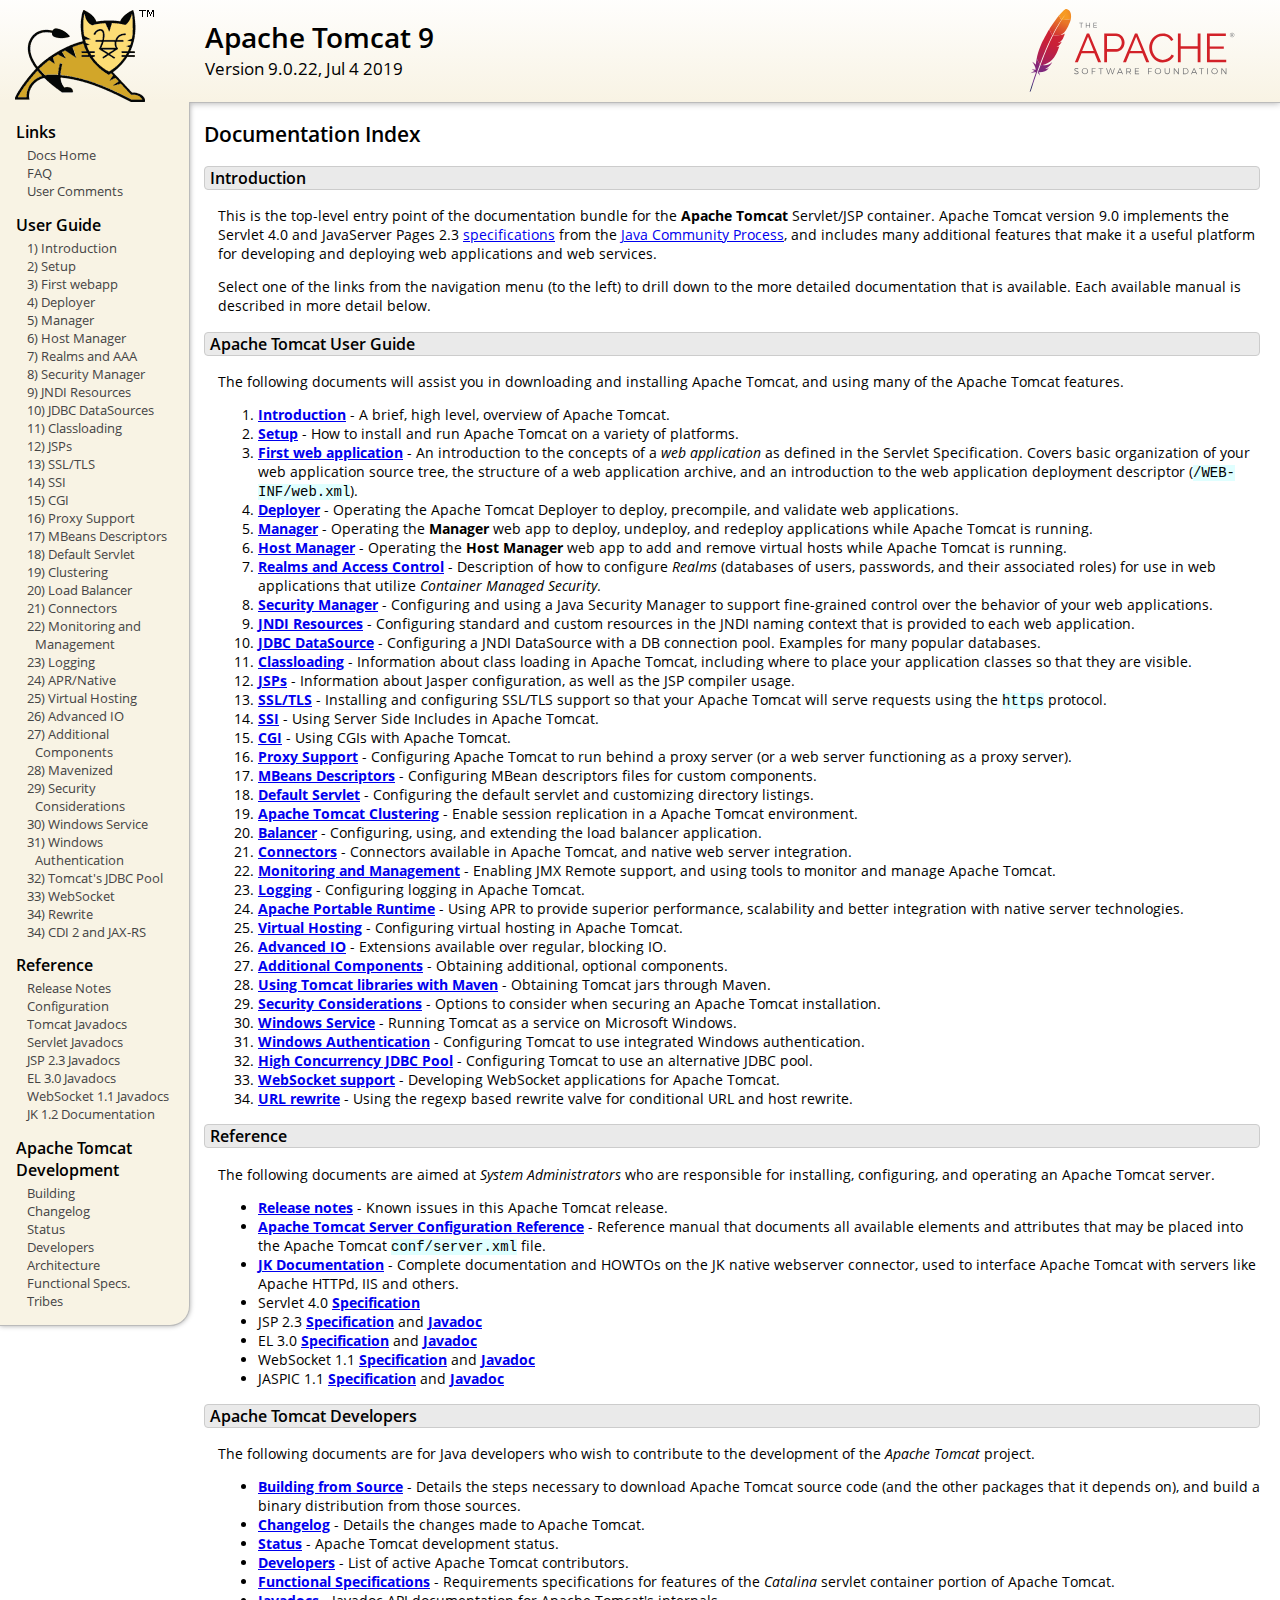
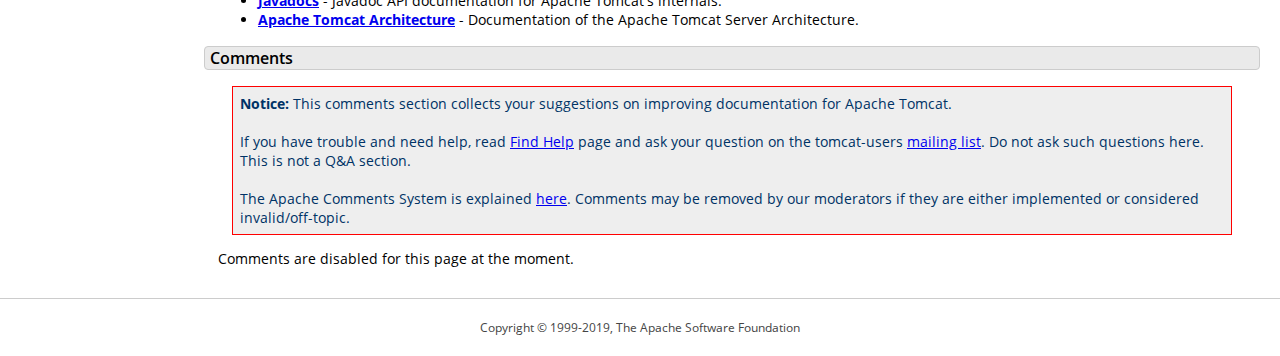
<file: apache-tomcat-9.0.22/webapps/docs/index.html>
<!DOCTYPE html SYSTEM "about:legacy-compat">
<html lang="en"><head><META http-equiv="Content-Type" content="text/html; charset=UTF-8"><link href="./images/docs-stylesheet.css" rel="stylesheet" type="text/css"><title>Apache Tomcat 9 (9.0.22) - Documentation Index</title><meta name="author" content="Craig R. McClanahan"><meta name="author" content="Remy Maucherat"><meta name="author" content="Yoav Shapira"><script type="application/javascript" data-comments-identifier="tomcat-9.0-doc/index">
    "use strict"; // Enable strict mode

    (function() {
      var thisScript = document.currentScript;
      if (!thisScript) { // Workaround for IE <= 11
        var scripts = document.getElementsByTagName("script");
        thisScript = scripts[scripts.length - 1];
      }
      document.addEventListener("DOMContentLoaded", (function() {
        var commentsDiv = document.getElementById("comments_thread");
        var commentsShortname = "tomcat";
        var commentsIdentifier = "https://tomcat.apache.org/" +
          thisScript.getAttribute("data-comments-identifier") + ".html";

        (function(w, d) {
          if (w.location.hostname.toLowerCase() == "tomcat.apache.org") {
            var s = d.createElement("script");
            s.type = "application/javascript";
            s.async = true;
            s.src = "https://comments.apache.org/show_comments.lua?site=" +
              encodeURIComponent(commentsShortname) +
              "&page=" + encodeURIComponent(commentsIdentifier);
            d.head.appendChild(s);
          } else {
            commentsDiv.appendChild(d.createTextNode("Comments are disabled for this page at the moment."));
          }
        })(window, document);
      }), false);
    })();
  </script></head><body><div id="wrapper"><header><div id="header"><div><div><div class="logo noPrint"><a href="https://tomcat.apache.org/"><img alt="Tomcat Home" src="./images/tomcat.png"></a></div><div style="height: 1px;"></div><div class="asfLogo noPrint"><a href="https://www.apache.org/" target="_blank"><img src="./images/asf-logo.svg" alt="The Apache Software Foundation" style="width: 266px; height: 83px;"></a></div><h1>Apache Tomcat 9</h1><div class="versionInfo">
          Version 9.0.22,
          <time datetime="2019-07-04">Jul 4 2019</time></div><div style="height: 1px;"></div><div style="clear: left;"></div></div></div></div></header><div id="middle"><div><div id="mainLeft" class="noprint"><div><nav><div><h2>Links</h2><ul><li><a href="index.html">Docs Home</a></li><li><a href="https://wiki.apache.org/tomcat/FAQ">FAQ</a></li><li><a href="#comments_section">User Comments</a></li></ul></div><div><h2>User Guide</h2><ul><li><a href="introduction.html">1) Introduction</a></li><li><a href="setup.html">2) Setup</a></li><li><a href="appdev/index.html">3) First webapp</a></li><li><a href="deployer-howto.html">4) Deployer</a></li><li><a href="manager-howto.html">5) Manager</a></li><li><a href="host-manager-howto.html">6) Host Manager</a></li><li><a href="realm-howto.html">7) Realms and AAA</a></li><li><a href="security-manager-howto.html">8) Security Manager</a></li><li><a href="jndi-resources-howto.html">9) JNDI Resources</a></li><li><a href="jndi-datasource-examples-howto.html">10) JDBC DataSources</a></li><li><a href="class-loader-howto.html">11) Classloading</a></li><li><a href="jasper-howto.html">12) JSPs</a></li><li><a href="ssl-howto.html">13) SSL/TLS</a></li><li><a href="ssi-howto.html">14) SSI</a></li><li><a href="cgi-howto.html">15) CGI</a></li><li><a href="proxy-howto.html">16) Proxy Support</a></li><li><a href="mbeans-descriptors-howto.html">17) MBeans Descriptors</a></li><li><a href="default-servlet.html">18) Default Servlet</a></li><li><a href="cluster-howto.html">19) Clustering</a></li><li><a href="balancer-howto.html">20) Load Balancer</a></li><li><a href="connectors.html">21) Connectors</a></li><li><a href="monitoring.html">22) Monitoring and Management</a></li><li><a href="logging.html">23) Logging</a></li><li><a href="apr.html">24) APR/Native</a></li><li><a href="virtual-hosting-howto.html">25) Virtual Hosting</a></li><li><a href="aio.html">26) Advanced IO</a></li><li><a href="extras.html">27) Additional Components</a></li><li><a href="maven-jars.html">28) Mavenized</a></li><li><a href="security-howto.html">29) Security Considerations</a></li><li><a href="windows-service-howto.html">30) Windows Service</a></li><li><a href="windows-auth-howto.html">31) Windows Authentication</a></li><li><a href="jdbc-pool.html">32) Tomcat's JDBC Pool</a></li><li><a href="web-socket-howto.html">33) WebSocket</a></li><li><a href="rewrite.html">34) Rewrite</a></li><li><a href="cdi.html">34) CDI 2 and JAX-RS</a></li></ul></div><div><h2>Reference</h2><ul><li><a href="RELEASE-NOTES.txt">Release Notes</a></li><li><a href="config/index.html">Configuration</a></li><li><a href="api/index.html">Tomcat Javadocs</a></li><li><a href="servletapi/index.html">Servlet Javadocs</a></li><li><a href="jspapi/index.html">JSP 2.3 Javadocs</a></li><li><a href="elapi/index.html">EL 3.0 Javadocs</a></li><li><a href="websocketapi/index.html">WebSocket 1.1 Javadocs</a></li><li><a href="https://tomcat.apache.org/connectors-doc/">JK 1.2 Documentation</a></li></ul></div><div><h2>Apache Tomcat Development</h2><ul><li><a href="building.html">Building</a></li><li><a href="changelog.html">Changelog</a></li><li><a href="https://wiki.apache.org/tomcat/TomcatVersions">Status</a></li><li><a href="developers.html">Developers</a></li><li><a href="architecture/index.html">Architecture</a></li><li><a href="funcspecs/index.html">Functional Specs.</a></li><li><a href="tribes/introduction.html">Tribes</a></li></ul></div></nav></div></div><div id="mainRight"><div id="content"><h2>Documentation Index</h2><h3 id="Introduction">Introduction</h3><div class="text">

<p>This is the top-level entry point of the documentation bundle for the
<strong>Apache Tomcat</strong> Servlet/JSP container.  Apache Tomcat version
9.0 implements the Servlet 4.0 and JavaServer Pages 2.3
<a href="https://wiki.apache.org/tomcat/Specifications">specifications</a> from the
<a href="https://www.jcp.org">Java Community Process</a>, and includes many
additional features that make it a useful platform for developing and deploying
web applications and web services.</p>

<p>Select one of the links from the navigation menu (to the left) to drill
down to the more detailed documentation that is available.  Each available
manual is described in more detail below.</p>

</div><h3 id="Apache_Tomcat_User_Guide">Apache Tomcat User Guide</h3><div class="text">

<p>The following documents will assist you in downloading and installing
Apache Tomcat, and using many of the Apache Tomcat features.</p>

<ol>
<li><a href="introduction.html"><strong>Introduction</strong></a> - A
    brief, high level, overview of Apache Tomcat.</li>
<li><a href="setup.html"><strong>Setup</strong></a> - How to install and run
    Apache Tomcat on a variety of platforms.</li>
<li><a href="appdev/index.html"><strong>First web application</strong></a>
    - An introduction to the concepts of a <em>web application</em> as defined
    in the Servlet Specification.  Covers basic organization of your web application
    source tree, the structure of a web application archive, and an
    introduction to the web application deployment descriptor
    (<code>/WEB-INF/web.xml</code>).</li>
<li><a href="deployer-howto.html"><strong>Deployer</strong></a> -
    Operating the Apache Tomcat Deployer to deploy, precompile, and validate web
    applications.</li>
<li><a href="manager-howto.html"><strong>Manager</strong></a> -
    Operating the <strong>Manager</strong> web app to deploy, undeploy, and
    redeploy applications while Apache Tomcat is running.</li>
<li><a href="host-manager-howto.html"><strong>Host Manager</strong></a> -
    Operating the <strong>Host Manager</strong> web app to add and remove
    virtual hosts while Apache Tomcat is running.</li>
<li><a href="realm-howto.html"><strong>Realms and Access Control</strong></a>
    - Description of how to configure <em>Realms</em> (databases of users,
    passwords, and their associated roles) for use in web applications that
    utilize <em>Container Managed Security</em>.</li>
<li><a href="security-manager-howto.html"><strong>Security Manager</strong></a>
    - Configuring and using a Java Security Manager to
    support fine-grained control over the behavior of your web applications.
    </li>
<li><a href="jndi-resources-howto.html"><strong>JNDI Resources</strong></a>
    - Configuring standard and custom resources in the JNDI naming context
    that is provided to each web application.</li>
<li><a href="jndi-datasource-examples-howto.html">
    <strong>JDBC DataSource</strong></a>
    - Configuring a JNDI DataSource with a DB connection pool.
    Examples for many popular databases.</li>
<li><a href="class-loader-howto.html"><strong>Classloading</strong></a>
    - Information about class loading in Apache Tomcat, including where to place
    your application classes so that they are visible.</li>
<li><a href="jasper-howto.html"><strong>JSPs</strong></a>
    - Information about Jasper configuration, as well as the JSP compiler
    usage.</li>
<li><a href="ssl-howto.html"><strong>SSL/TLS</strong></a> -
    Installing and configuring SSL/TLS support so that your Apache Tomcat will
    serve requests using the <code>https</code> protocol.</li>
<li><a href="ssi-howto.html"><strong>SSI</strong></a> -
    Using Server Side Includes in Apache Tomcat.</li>
<li><a href="cgi-howto.html"><strong>CGI</strong></a> -
    Using CGIs with Apache Tomcat.</li>
<li><a href="proxy-howto.html"><strong>Proxy Support</strong></a> -
    Configuring Apache Tomcat to run behind a proxy server (or a web server
    functioning as a proxy server).</li>
<li><a href="mbeans-descriptors-howto.html"><strong>MBeans Descriptors</strong></a> -
    Configuring MBean descriptors files for custom components.</li>
<li><a href="default-servlet.html"><strong>Default Servlet</strong></a> -
    Configuring the default servlet and customizing directory listings.</li>
<li><a href="cluster-howto.html"><strong>Apache Tomcat Clustering</strong></a> -
    Enable session replication in a Apache Tomcat environment.</li>
<li><a href="balancer-howto.html"><strong>Balancer</strong></a> -
    Configuring, using, and extending the load balancer application.</li>
<li><a href="connectors.html"><strong>Connectors</strong></a> -
    Connectors available in Apache Tomcat, and native web server integration.</li>
<li><a href="monitoring.html"><strong>Monitoring and Management</strong></a> -
    Enabling JMX Remote support, and using tools to monitor and manage Apache Tomcat.</li>
<li><a href="logging.html"><strong>Logging</strong></a> -
    Configuring logging in Apache Tomcat.</li>
<li><a href="apr.html"><strong>Apache Portable Runtime</strong></a> -
    Using APR to provide superior performance, scalability and better
    integration with native server technologies.</li>
<li><a href="virtual-hosting-howto.html"><strong>Virtual Hosting</strong></a> -
    Configuring virtual hosting in Apache Tomcat.</li>
<li><a href="aio.html"><strong>Advanced IO</strong></a> -
    Extensions available over regular, blocking IO.</li>
<li><a href="extras.html"><strong>Additional Components</strong></a> -
    Obtaining additional, optional components.</li>
<li><a href="maven-jars.html"><strong>Using Tomcat libraries with Maven</strong></a> -
    Obtaining Tomcat jars through Maven.</li>
<li><a href="security-howto.html"><strong>Security Considerations</strong></a> -
    Options to consider when securing an Apache Tomcat installation.</li>
<li><a href="windows-service-howto.html"><strong>Windows Service</strong></a> -
    Running Tomcat as a service on Microsoft Windows.</li>
<li><a href="windows-auth-howto.html"><strong>Windows Authentication</strong></a> -
    Configuring Tomcat to use integrated Windows authentication.</li>
<li><a href="jdbc-pool.html"><strong>High Concurrency JDBC Pool</strong></a> -
    Configuring Tomcat to use an alternative JDBC pool.</li>
<li><a href="web-socket-howto.html"><strong>WebSocket support</strong></a> -
    Developing WebSocket applications for Apache Tomcat.</li>
<li><a href="rewrite.html"><strong>URL rewrite</strong></a> -
    Using the regexp based rewrite valve for conditional URL and host rewrite.</li>

</ol>

</div><h3 id="Reference">Reference</h3><div class="text">

<p>The following documents are aimed at <em>System Administrators</em> who
are responsible for installing, configuring, and operating an Apache Tomcat server.
</p>
<ul>
<li><a href="RELEASE-NOTES.txt"><strong>Release notes</strong></a>
    - Known issues in this Apache Tomcat release.
    </li>
<li><a href="config/index.html"><strong>Apache Tomcat Server Configuration Reference</strong></a>
    - Reference manual that documents all available elements and attributes
      that may be placed into the Apache Tomcat <code>conf/server.xml</code> file.
    </li>
<li><a href="https://tomcat.apache.org/connectors-doc/index.html"><strong>JK Documentation</strong></a>
    - Complete documentation and HOWTOs on the JK native webserver connector,
      used to interface Apache Tomcat with servers like Apache HTTPd, IIS
      and others.</li>
<li>Servlet 4.0
    <a href="https://jcp.org/aboutJava/communityprocess/final/jsr369/index.html">
    <strong>Specification</strong></a>

    </li>
<li>JSP 2.3
    <a href="https://jcp.org/aboutJava/communityprocess/mrel/jsr245/index2.html">
    <strong>Specification</strong></a> and
    <a href="http://docs.oracle.com/javaee/7/api/javax/servlet/jsp/package-summary.html">
    <strong>Javadoc</strong></a>
    </li>
<li>EL 3.0
    <a href="https://jcp.org/aboutJava/communityprocess/final/jsr341/index.html">
    <strong>Specification</strong></a> and
    <a href="http://docs.oracle.com/javaee/7/api/javax/el/package-summary.html">
    <strong>Javadoc</strong></a>
    </li>
<li>WebSocket 1.1
    <a href="https://jcp.org/aboutJava/communityprocess/mrel/jsr356/index.html">
    <strong>Specification</strong></a> and
    <a href="http://docs.oracle.com/javaee/7/api/javax/websocket/package-summary.html">
    <strong>Javadoc</strong></a>
    </li>
<li>JASPIC 1.1
    <a href="https://jcp.org/aboutJava/communityprocess/mrel/jsr196/index.html">
    <strong>Specification</strong></a> and
    <a href="http://docs.oracle.com/javaee/7/api/javax/security/auth/message/package-summary.html">
    <strong>Javadoc</strong></a>
    </li>
</ul>

</div><h3 id="Apache_Tomcat_Developers">Apache Tomcat Developers</h3><div class="text">

<p>The following documents are for Java developers who wish to contribute to
the development of the <em>Apache Tomcat</em> project.</p>
<ul>
<li><a href="building.html"><strong>Building from Source</strong></a> -
    Details the steps necessary to download Apache Tomcat source code (and the
    other packages that it depends on), and build a binary distribution from
    those sources.
    </li>
<li><a href="changelog.html"><strong>Changelog</strong></a> - Details the
    changes made to Apache Tomcat.
    </li>
<li><a href="https://wiki.apache.org/tomcat/TomcatVersions"><strong>Status</strong></a> -
    Apache Tomcat development status.
    </li>
<li><a href="developers.html"><strong>Developers</strong></a> - List of active
    Apache Tomcat contributors.
    </li>
<li><a href="funcspecs/index.html"><strong>Functional Specifications</strong></a>
    - Requirements specifications for features of the <em>Catalina</em> servlet
    container portion of Apache Tomcat.</li>
<li><a href="api/index.html"><strong>Javadocs</strong></a>
    - Javadoc API documentation for Apache Tomcat's internals.</li>
<li><a href="architecture/index.html"><strong>Apache Tomcat Architecture</strong></a>
    - Documentation of the Apache Tomcat Server Architecture.</li>
</ul>

</div><div class="noprint"><h3 id="comments_section">
                  Comments
                </h3><div class="text"><p class="notice"><strong>Notice:</strong> This comments section collects your suggestions
                    on improving documentation for Apache Tomcat.<br><br>
                    If you have trouble and need help, read
                    <a href="https://tomcat.apache.org/findhelp.html">Find Help</a> page
                    and ask your question on the tomcat-users
                    <a href="https://tomcat.apache.org/lists.html">mailing list</a>.
                    Do not ask such questions here. This is not a Q&amp;A section.<br><br>
                    The Apache Comments System is explained <a href="./comments.html">here</a>.
                    Comments may be removed by our moderators if they are either
                    implemented or considered invalid/off-topic.
                  </p><div id="comments_thread"></div></div></div></div></div></div></div><footer><div id="footer">
    Copyright &copy; 1999-2019, The Apache Software Foundation
  </div></footer></div></body></html>
</file>
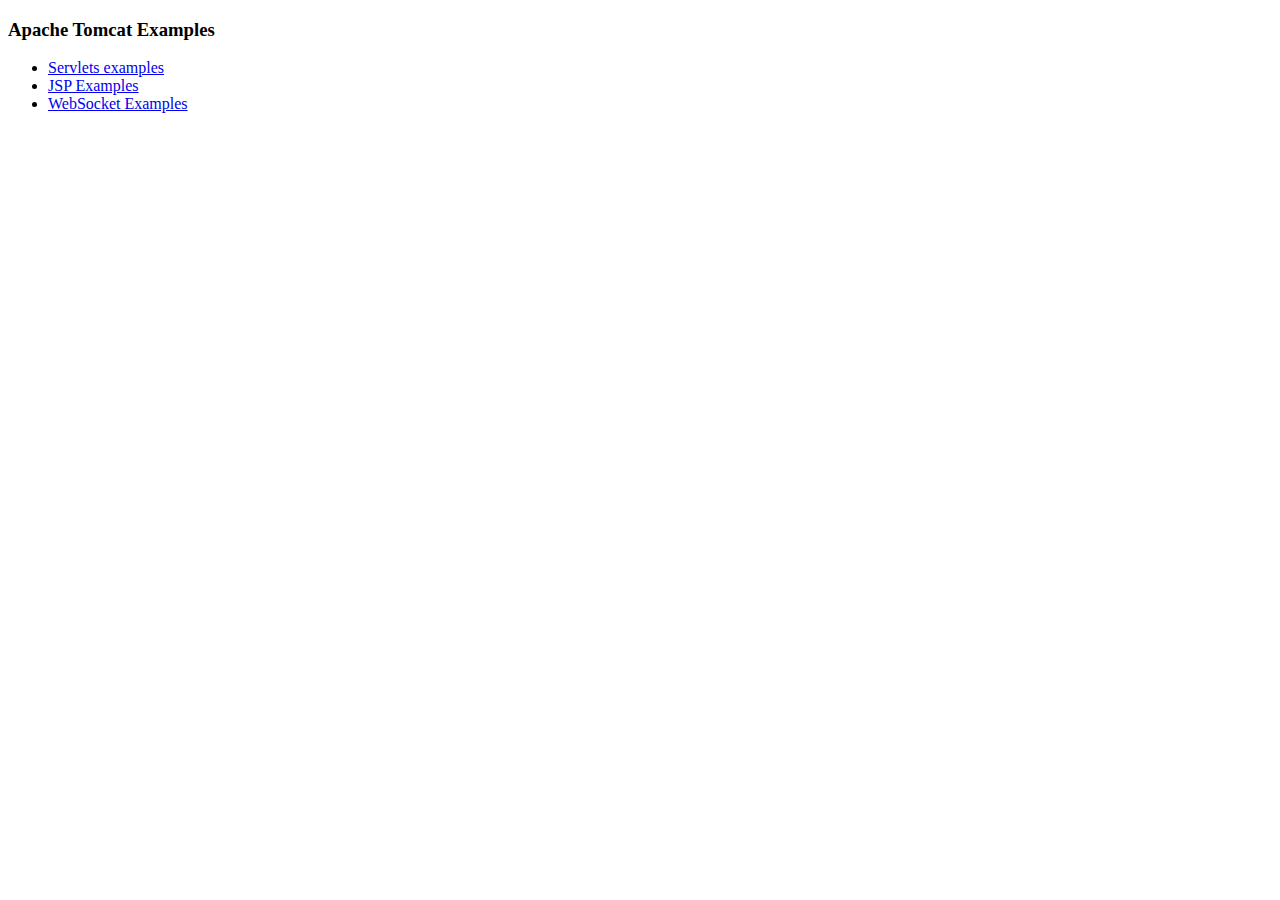
<file: apache-tomcat-9.0.22/webapps/examples/index.html>
<!--
  Licensed to the Apache Software Foundation (ASF) under one or more
  contributor license agreements.  See the NOTICE file distributed with
  this work for additional information regarding copyright ownership.
  The ASF licenses this file to You under the Apache License, Version 2.0
  (the "License"); you may not use this file except in compliance with
  the License.  You may obtain a copy of the License at

      http://www.apache.org/licenses/LICENSE-2.0

  Unless required by applicable law or agreed to in writing, software
  distributed under the License is distributed on an "AS IS" BASIS,
  WITHOUT WARRANTIES OR CONDITIONS OF ANY KIND, either express or implied.
  See the License for the specific language governing permissions and
  limitations under the License.
-->
<!DOCTYPE HTML><html lang="en"><head>
<meta charset="UTF-8">
<title>Apache Tomcat Examples</title>
</head>
<body>
<p>
<h3>Apache Tomcat Examples</H3>
<p></p>
<ul>
<li><a href="servlets">Servlets examples</a></li>
<li><a href="jsp">JSP Examples</a></li>
<li><a href="websocket/index.xhtml">WebSocket Examples</a></li>
</ul>
</body></html>
</file>
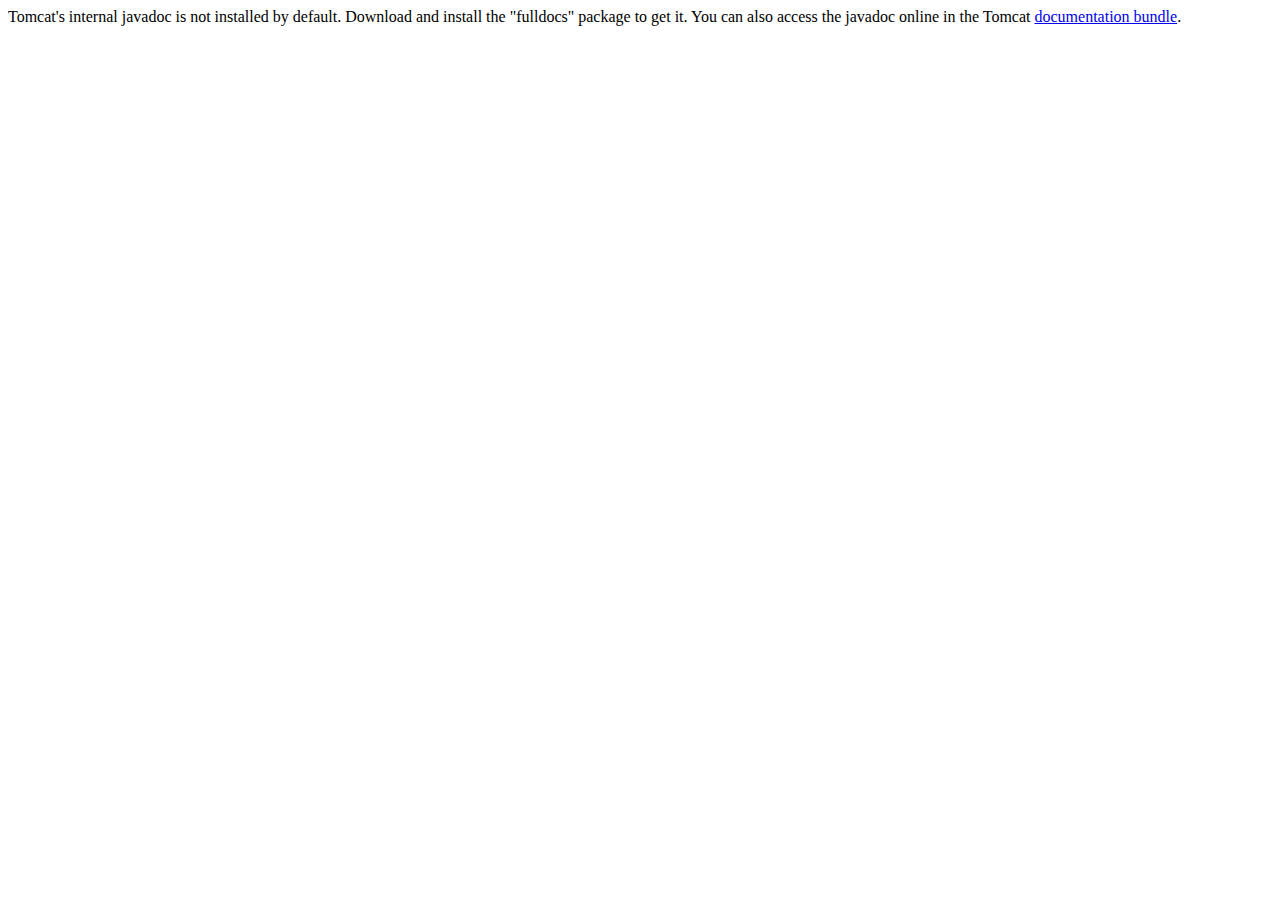
<file: apache-tomcat-9.0.22/webapps/docs/api/index.html>
<!--
  Licensed to the Apache Software Foundation (ASF) under one or more
  contributor license agreements.  See the NOTICE file distributed with
  this work for additional information regarding copyright ownership.
  The ASF licenses this file to You under the Apache License, Version 2.0
  (the "License"); you may not use this file except in compliance with
  the License.  You may obtain a copy of the License at

      http://www.apache.org/licenses/LICENSE-2.0

  Unless required by applicable law or agreed to in writing, software
  distributed under the License is distributed on an "AS IS" BASIS,
  WITHOUT WARRANTIES OR CONDITIONS OF ANY KIND, either express or implied.
  See the License for the specific language governing permissions and
  limitations under the License.
-->
<!DOCTYPE html>
<html>
    <head>
    <meta charset="UTF-8" />
    <title>API docs</title>
</head>

<body>

Tomcat's internal javadoc is not installed by default. Download and install
the "fulldocs" package to get it.

You can also access the javadoc online in the Tomcat
<a href="https://tomcat.apache.org/tomcat-9.0-doc/">
documentation bundle</a>.

</body>
</html>
</file>
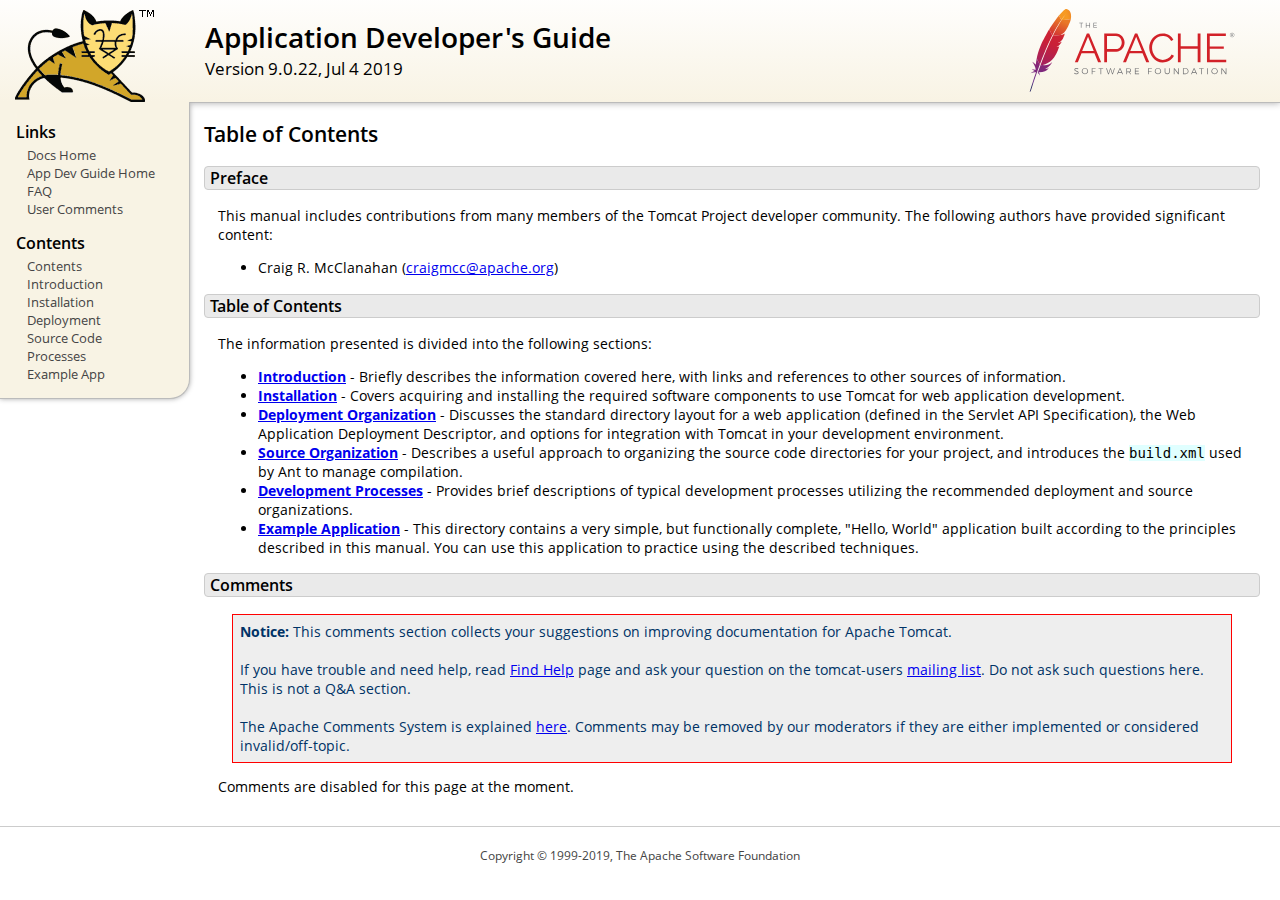
<file: apache-tomcat-9.0.22/webapps/docs/appdev/index.html>
<!DOCTYPE html SYSTEM "about:legacy-compat">
<html lang="en"><head><META http-equiv="Content-Type" content="text/html; charset=UTF-8"><link href="../images/docs-stylesheet.css" rel="stylesheet" type="text/css"><title>Application Developer's Guide (9.0.22) - Table of Contents</title><meta name="author" content="Craig R. McClanahan"><script type="application/javascript" data-comments-identifier="tomcat-9.0-doc/appdev/index">
    "use strict"; // Enable strict mode

    (function() {
      var thisScript = document.currentScript;
      if (!thisScript) { // Workaround for IE <= 11
        var scripts = document.getElementsByTagName("script");
        thisScript = scripts[scripts.length - 1];
      }
      document.addEventListener("DOMContentLoaded", (function() {
        var commentsDiv = document.getElementById("comments_thread");
        var commentsShortname = "tomcat";
        var commentsIdentifier = "https://tomcat.apache.org/" +
          thisScript.getAttribute("data-comments-identifier") + ".html";

        (function(w, d) {
          if (w.location.hostname.toLowerCase() == "tomcat.apache.org") {
            var s = d.createElement("script");
            s.type = "application/javascript";
            s.async = true;
            s.src = "https://comments.apache.org/show_comments.lua?site=" +
              encodeURIComponent(commentsShortname) +
              "&page=" + encodeURIComponent(commentsIdentifier);
            d.head.appendChild(s);
          } else {
            commentsDiv.appendChild(d.createTextNode("Comments are disabled for this page at the moment."));
          }
        })(window, document);
      }), false);
    })();
  </script></head><body><div id="wrapper"><header><div id="header"><div><div><div class="logo noPrint"><a href="https://tomcat.apache.org/"><img alt="Tomcat Home" src="../images/tomcat.png"></a></div><div style="height: 1px;"></div><div class="asfLogo noPrint"><a href="https://www.apache.org/" target="_blank"><img src="../images/asf-logo.svg" alt="The Apache Software Foundation" style="width: 266px; height: 83px;"></a></div><h1>Application Developer's Guide</h1><div class="versionInfo">
          Version 9.0.22,
          <time datetime="2019-07-04">Jul 4 2019</time></div><div style="height: 1px;"></div><div style="clear: left;"></div></div></div></div></header><div id="middle"><div><div id="mainLeft" class="noprint"><div><nav><div><h2>Links</h2><ul><li><a href="../index.html">Docs Home</a></li><li><a href="index.html">App Dev Guide Home</a></li><li><a href="https://wiki.apache.org/tomcat/FAQ">FAQ</a></li><li><a href="#comments_section">User Comments</a></li></ul></div><div><h2>Contents</h2><ul><li><a href="index.html">Contents</a></li><li><a href="introduction.html">Introduction</a></li><li><a href="installation.html">Installation</a></li><li><a href="deployment.html">Deployment</a></li><li><a href="source.html">Source Code</a></li><li><a href="processes.html">Processes</a></li><li><a href="sample/">Example App</a></li></ul></div></nav></div></div><div id="mainRight"><div id="content"><h2>Table of Contents</h2><h3 id="Preface">Preface</h3><div class="text">

<p>This manual includes contributions from many members of the Tomcat Project
developer community.  The following authors have provided significant content:
</p>
<ul>
<li>Craig R. McClanahan
    (<a href="mailto:craigmcc@apache.org">craigmcc@apache.org</a>)</li>
</ul>

</div><h3 id="Table_of_Contents">Table of Contents</h3><div class="text">

<p>The information presented is divided into the following sections:</p>
<ul>
<li><a href="introduction.html"><strong>Introduction</strong></a> -
    Briefly describes the information covered here, with
    links and references to other sources of information.</li>
<li><a href="installation.html"><strong>Installation</strong></a> -
    Covers acquiring and installing the required software
    components to use Tomcat for web application development.</li>
<li><a href="deployment.html"><strong>Deployment Organization</strong></a> -
    Discusses the standard directory layout for a web application
    (defined in the Servlet API Specification), the Web Application
    Deployment Descriptor, and options for integration with Tomcat
    in your development environment.</li>
<li><a href="source.html"><strong>Source Organization</strong></a> -
    Describes a useful approach to organizing the source code
    directories for your project, and introduces the
    <code>build.xml</code> used by Ant to manage compilation.</li>
<li><a href="processes.html"><strong>Development Processes</strong></a> -
    Provides brief descriptions of typical development processes
    utilizing the recommended deployment and source organizations.</li>
<li><a href="sample/" target="_blank"><strong>Example Application</strong></a> -
    This directory contains a very simple, but functionally complete,
    "Hello, World" application built according to the principles
    described in this manual.  You can use this application to
    practice using the described techniques.</li>
</ul>

</div><div class="noprint"><h3 id="comments_section">
                  Comments
                </h3><div class="text"><p class="notice"><strong>Notice:</strong> This comments section collects your suggestions
                    on improving documentation for Apache Tomcat.<br><br>
                    If you have trouble and need help, read
                    <a href="https://tomcat.apache.org/findhelp.html">Find Help</a> page
                    and ask your question on the tomcat-users
                    <a href="https://tomcat.apache.org/lists.html">mailing list</a>.
                    Do not ask such questions here. This is not a Q&amp;A section.<br><br>
                    The Apache Comments System is explained <a href="../comments.html">here</a>.
                    Comments may be removed by our moderators if they are either
                    implemented or considered invalid/off-topic.
                  </p><div id="comments_thread"></div></div></div></div></div></div></div><footer><div id="footer">
    Copyright &copy; 1999-2019, The Apache Software Foundation
  </div></footer></div></body></html>
</file>
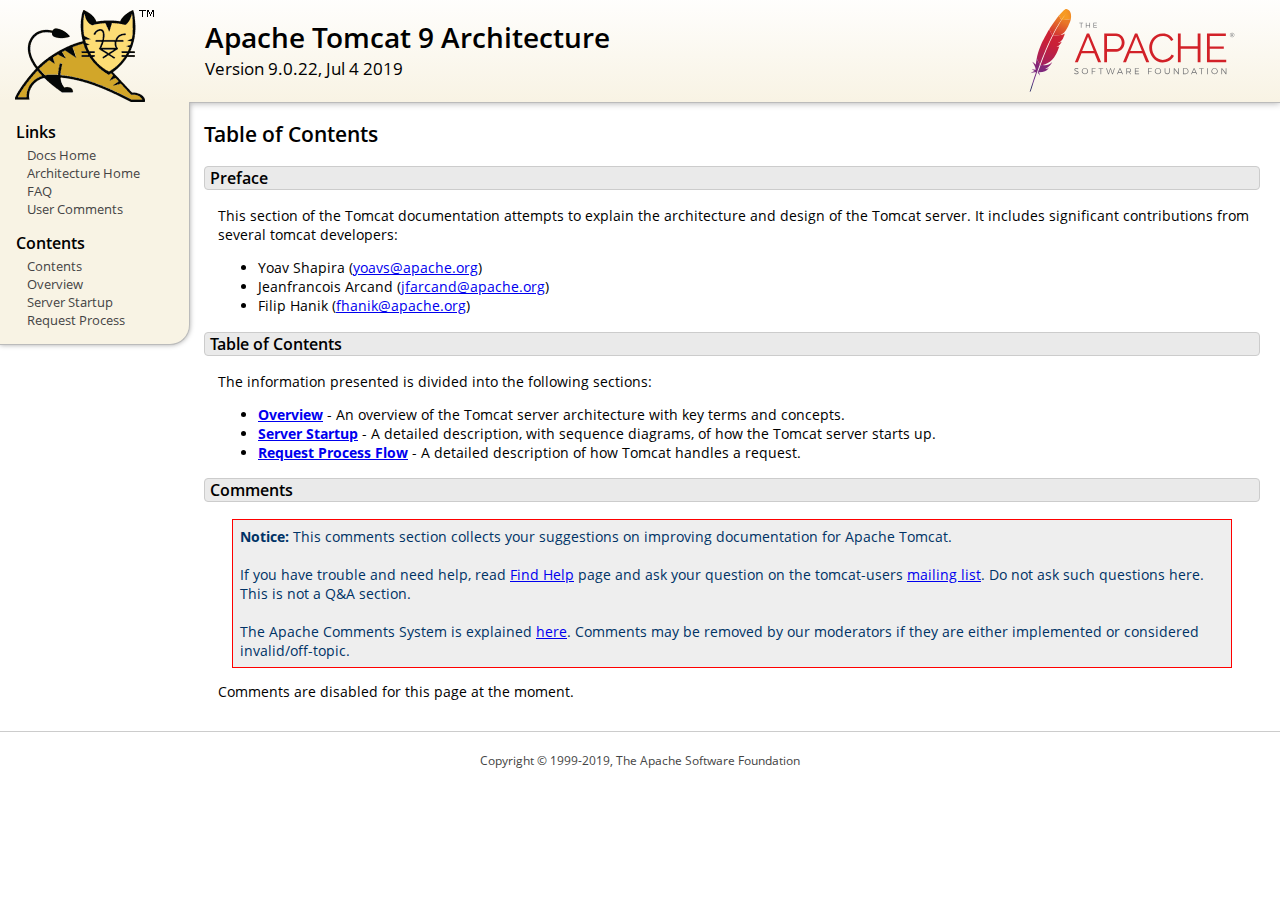
<file: apache-tomcat-9.0.22/webapps/docs/architecture/index.html>
<!DOCTYPE html SYSTEM "about:legacy-compat">
<html lang="en"><head><META http-equiv="Content-Type" content="text/html; charset=UTF-8"><link href="../images/docs-stylesheet.css" rel="stylesheet" type="text/css"><title>Apache Tomcat 9 Architecture (9.0.22) - Table of Contents</title><meta name="author" content="Yoav Shapira"><script type="application/javascript" data-comments-identifier="tomcat-9.0-doc/architecture/index">
    "use strict"; // Enable strict mode

    (function() {
      var thisScript = document.currentScript;
      if (!thisScript) { // Workaround for IE <= 11
        var scripts = document.getElementsByTagName("script");
        thisScript = scripts[scripts.length - 1];
      }
      document.addEventListener("DOMContentLoaded", (function() {
        var commentsDiv = document.getElementById("comments_thread");
        var commentsShortname = "tomcat";
        var commentsIdentifier = "https://tomcat.apache.org/" +
          thisScript.getAttribute("data-comments-identifier") + ".html";

        (function(w, d) {
          if (w.location.hostname.toLowerCase() == "tomcat.apache.org") {
            var s = d.createElement("script");
            s.type = "application/javascript";
            s.async = true;
            s.src = "https://comments.apache.org/show_comments.lua?site=" +
              encodeURIComponent(commentsShortname) +
              "&page=" + encodeURIComponent(commentsIdentifier);
            d.head.appendChild(s);
          } else {
            commentsDiv.appendChild(d.createTextNode("Comments are disabled for this page at the moment."));
          }
        })(window, document);
      }), false);
    })();
  </script></head><body><div id="wrapper"><header><div id="header"><div><div><div class="logo noPrint"><a href="https://tomcat.apache.org/"><img alt="Tomcat Home" src="../images/tomcat.png"></a></div><div style="height: 1px;"></div><div class="asfLogo noPrint"><a href="https://www.apache.org/" target="_blank"><img src="../images/asf-logo.svg" alt="The Apache Software Foundation" style="width: 266px; height: 83px;"></a></div><h1>Apache Tomcat 9 Architecture</h1><div class="versionInfo">
          Version 9.0.22,
          <time datetime="2019-07-04">Jul 4 2019</time></div><div style="height: 1px;"></div><div style="clear: left;"></div></div></div></div></header><div id="middle"><div><div id="mainLeft" class="noprint"><div><nav><div><h2>Links</h2><ul><li><a href="../index.html">Docs Home</a></li><li><a href="index.html">Architecture Home</a></li><li><a href="https://wiki.apache.org/tomcat/FAQ">FAQ</a></li><li><a href="#comments_section">User Comments</a></li></ul></div><div><h2>Contents</h2><ul><li><a href="index.html">Contents</a></li><li><a href="overview.html">Overview</a></li><li><a href="startup.html">Server Startup</a></li><li><a href="requestProcess.html">Request Process</a></li></ul></div></nav></div></div><div id="mainRight"><div id="content"><h2>Table of Contents</h2><h3 id="Preface">Preface</h3><div class="text">

<p>This section of the Tomcat documentation attempts to explain
the architecture and design of the Tomcat server.  It includes significant
contributions from several tomcat developers:
</p>
<ul>
<li>Yoav Shapira
    (<a href="mailto:yoavs@apache.org">yoavs@apache.org</a>)</li>
<li>Jeanfrancois Arcand
    (<a href="mailto:jfarcand@apache.org">jfarcand@apache.org</a>)</li>
<li>Filip Hanik
    (<a href="mailto:fhanik@apache.org">fhanik@apache.org</a>)</li>
</ul>

</div><h3 id="Table_of_Contents">Table of Contents</h3><div class="text">

<p>The information presented is divided into the following sections:</p>
<ul>
<li><a href="overview.html"><strong>Overview</strong></a> -
    An overview of the Tomcat server architecture with key terms
    and concepts.</li>
<li><a href="startup.html"><strong>Server Startup</strong></a> -
    A detailed description, with sequence diagrams, of how the Tomcat
    server starts up.</li>
<li><a href="requestProcess.html"><strong>Request Process Flow</strong></a> -
    A detailed description of how Tomcat handles a request.</li>
</ul>

</div><div class="noprint"><h3 id="comments_section">
                  Comments
                </h3><div class="text"><p class="notice"><strong>Notice:</strong> This comments section collects your suggestions
                    on improving documentation for Apache Tomcat.<br><br>
                    If you have trouble and need help, read
                    <a href="https://tomcat.apache.org/findhelp.html">Find Help</a> page
                    and ask your question on the tomcat-users
                    <a href="https://tomcat.apache.org/lists.html">mailing list</a>.
                    Do not ask such questions here. This is not a Q&amp;A section.<br><br>
                    The Apache Comments System is explained <a href="../comments.html">here</a>.
                    Comments may be removed by our moderators if they are either
                    implemented or considered invalid/off-topic.
                  </p><div id="comments_thread"></div></div></div></div></div></div></div><footer><div id="footer">
    Copyright &copy; 1999-2019, The Apache Software Foundation
  </div></footer></div></body></html>
</file>
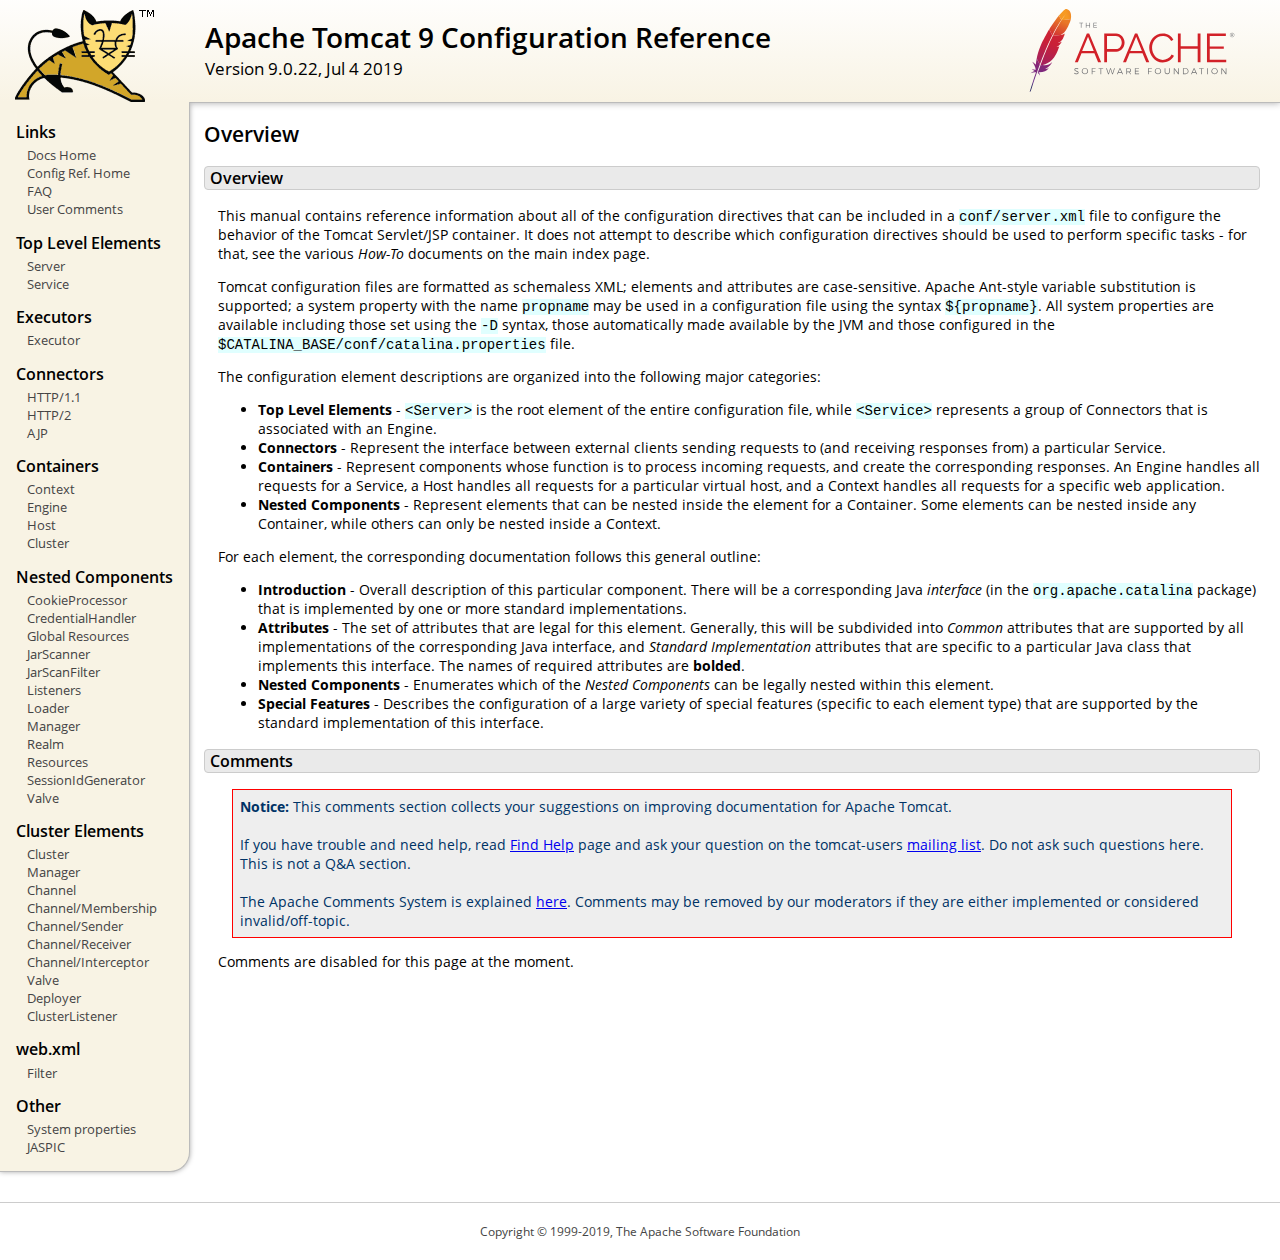
<file: apache-tomcat-9.0.22/webapps/docs/config/index.html>
<!DOCTYPE html SYSTEM "about:legacy-compat">
<html lang="en"><head><META http-equiv="Content-Type" content="text/html; charset=UTF-8"><link href="../images/docs-stylesheet.css" rel="stylesheet" type="text/css"><title>Apache Tomcat 9 Configuration Reference (9.0.22) - Overview</title><meta name="author" content="Craig R. McClanahan"><script type="application/javascript" data-comments-identifier="tomcat-9.0-doc/config/index">
    "use strict"; // Enable strict mode

    (function() {
      var thisScript = document.currentScript;
      if (!thisScript) { // Workaround for IE <= 11
        var scripts = document.getElementsByTagName("script");
        thisScript = scripts[scripts.length - 1];
      }
      document.addEventListener("DOMContentLoaded", (function() {
        var commentsDiv = document.getElementById("comments_thread");
        var commentsShortname = "tomcat";
        var commentsIdentifier = "https://tomcat.apache.org/" +
          thisScript.getAttribute("data-comments-identifier") + ".html";

        (function(w, d) {
          if (w.location.hostname.toLowerCase() == "tomcat.apache.org") {
            var s = d.createElement("script");
            s.type = "application/javascript";
            s.async = true;
            s.src = "https://comments.apache.org/show_comments.lua?site=" +
              encodeURIComponent(commentsShortname) +
              "&page=" + encodeURIComponent(commentsIdentifier);
            d.head.appendChild(s);
          } else {
            commentsDiv.appendChild(d.createTextNode("Comments are disabled for this page at the moment."));
          }
        })(window, document);
      }), false);
    })();
  </script></head><body><div id="wrapper"><header><div id="header"><div><div><div class="logo noPrint"><a href="https://tomcat.apache.org/"><img alt="Tomcat Home" src="../images/tomcat.png"></a></div><div style="height: 1px;"></div><div class="asfLogo noPrint"><a href="https://www.apache.org/" target="_blank"><img src="../images/asf-logo.svg" alt="The Apache Software Foundation" style="width: 266px; height: 83px;"></a></div><h1>Apache Tomcat 9 Configuration Reference</h1><div class="versionInfo">
          Version 9.0.22,
          <time datetime="2019-07-04">Jul 4 2019</time></div><div style="height: 1px;"></div><div style="clear: left;"></div></div></div></div></header><div id="middle"><div><div id="mainLeft" class="noprint"><div><nav><div><h2>Links</h2><ul><li><a href="../index.html">Docs Home</a></li><li><a href="index.html">Config Ref. Home</a></li><li><a href="https://wiki.apache.org/tomcat/FAQ">FAQ</a></li><li><a href="#comments_section">User Comments</a></li></ul></div><div><h2>Top Level Elements</h2><ul><li><a href="server.html">Server</a></li><li><a href="service.html">Service</a></li></ul></div><div><h2>Executors</h2><ul><li><a href="executor.html">Executor</a></li></ul></div><div><h2>Connectors</h2><ul><li><a href="http.html">HTTP/1.1</a></li><li><a href="http2.html">HTTP/2</a></li><li><a href="ajp.html">AJP</a></li></ul></div><div><h2>Containers</h2><ul><li><a href="context.html">Context</a></li><li><a href="engine.html">Engine</a></li><li><a href="host.html">Host</a></li><li><a href="cluster.html">Cluster</a></li></ul></div><div><h2>Nested Components</h2><ul><li><a href="cookie-processor.html">CookieProcessor</a></li><li><a href="credentialhandler.html">CredentialHandler</a></li><li><a href="globalresources.html">Global Resources</a></li><li><a href="jar-scanner.html">JarScanner</a></li><li><a href="jar-scan-filter.html">JarScanFilter</a></li><li><a href="listeners.html">Listeners</a></li><li><a href="loader.html">Loader</a></li><li><a href="manager.html">Manager</a></li><li><a href="realm.html">Realm</a></li><li><a href="resources.html">Resources</a></li><li><a href="sessionidgenerator.html">SessionIdGenerator</a></li><li><a href="valve.html">Valve</a></li></ul></div><div><h2>Cluster Elements</h2><ul><li><a href="cluster.html">Cluster</a></li><li><a href="cluster-manager.html">Manager</a></li><li><a href="cluster-channel.html">Channel</a></li><li><a href="cluster-membership.html">Channel/Membership</a></li><li><a href="cluster-sender.html">Channel/Sender</a></li><li><a href="cluster-receiver.html">Channel/Receiver</a></li><li><a href="cluster-interceptor.html">Channel/Interceptor</a></li><li><a href="cluster-valve.html">Valve</a></li><li><a href="cluster-deployer.html">Deployer</a></li><li><a href="cluster-listener.html">ClusterListener</a></li></ul></div><div><h2>web.xml</h2><ul><li><a href="filter.html">Filter</a></li></ul></div><div><h2>Other</h2><ul><li><a href="systemprops.html">System properties</a></li><li><a href="jaspic.html">JASPIC</a></li></ul></div></nav></div></div><div id="mainRight"><div id="content"><h2>Overview</h2><h3 id="Overview">Overview</h3><div class="text">

<p>This manual contains reference information about all of the configuration
directives that can be included in a <code>conf/server.xml</code> file to
configure the behavior of the Tomcat Servlet/JSP container.  It does not
attempt to describe which configuration directives should be used to perform
specific tasks - for that, see the various <em>How-To</em> documents on the
main index page.</p>

<p>Tomcat configuration files are formatted as schemaless XML; elements and
attributes are case-sensitive. Apache Ant-style variable substitution
is supported; a system property with the name <code>propname</code> may be
used in a configuration file using the syntax <code>${propname}</code>. All
system properties are available including those set using the <code>-D</code>
syntax, those automatically made available by the JVM and those configured in
the <code>$CATALINA_BASE/conf/catalina.properties</code> file.
</p>

<p>The configuration element descriptions are organized into the following
major categories:</p>
<ul>
<li><strong>Top Level Elements</strong> - <code>&lt;Server&gt;</code> is the
    root element of the entire configuration file, while
    <code>&lt;Service&gt;</code> represents a group of Connectors that is
    associated with an Engine.</li>
<li><strong>Connectors</strong> - Represent the interface between external
    clients sending requests to (and receiving responses from) a particular
    Service.</li>
<li><strong>Containers</strong> - Represent components whose function is to
    process incoming requests, and create the corresponding responses.
    An Engine handles all requests for a Service, a Host handles all requests
    for a particular virtual host, and a Context handles all requests for a
    specific web application.</li>
<li><strong>Nested Components</strong> - Represent elements that can be
    nested inside the element for a Container.  Some elements can be nested
    inside any Container, while others can only be nested inside a
    Context.</li>
</ul>

<p>For each element, the corresponding documentation follows this general
outline:</p>
<ul>
<li><strong>Introduction</strong> - Overall description of this particular
    component.  There will be a corresponding Java <em>interface</em> (in
    the <code>org.apache.catalina</code> package) that is implemented by one
    or more standard implementations.</li>
<li><strong>Attributes</strong> - The set of attributes that are legal for
    this element.  Generally, this will be subdivided into <em>Common</em>
    attributes that are supported by all implementations of the corresponding
    Java interface, and <em>Standard Implementation</em> attributes that are
    specific to a particular Java class that implements this interface.
    The names of required attributes are <strong>bolded</strong>.</li>
<li><strong>Nested Components</strong> - Enumerates which of the <em>Nested
    Components</em> can be legally nested within this element.</li>
<li><strong>Special Features</strong> - Describes the configuration of a large
    variety of special features (specific to each element type) that are
    supported by the standard implementation of this interface.</li>
</ul>

</div><div class="noprint"><h3 id="comments_section">
                  Comments
                </h3><div class="text"><p class="notice"><strong>Notice:</strong> This comments section collects your suggestions
                    on improving documentation for Apache Tomcat.<br><br>
                    If you have trouble and need help, read
                    <a href="https://tomcat.apache.org/findhelp.html">Find Help</a> page
                    and ask your question on the tomcat-users
                    <a href="https://tomcat.apache.org/lists.html">mailing list</a>.
                    Do not ask such questions here. This is not a Q&amp;A section.<br><br>
                    The Apache Comments System is explained <a href="../comments.html">here</a>.
                    Comments may be removed by our moderators if they are either
                    implemented or considered invalid/off-topic.
                  </p><div id="comments_thread"></div></div></div></div></div></div></div><footer><div id="footer">
    Copyright &copy; 1999-2019, The Apache Software Foundation
  </div></footer></div></body></html>
</file>
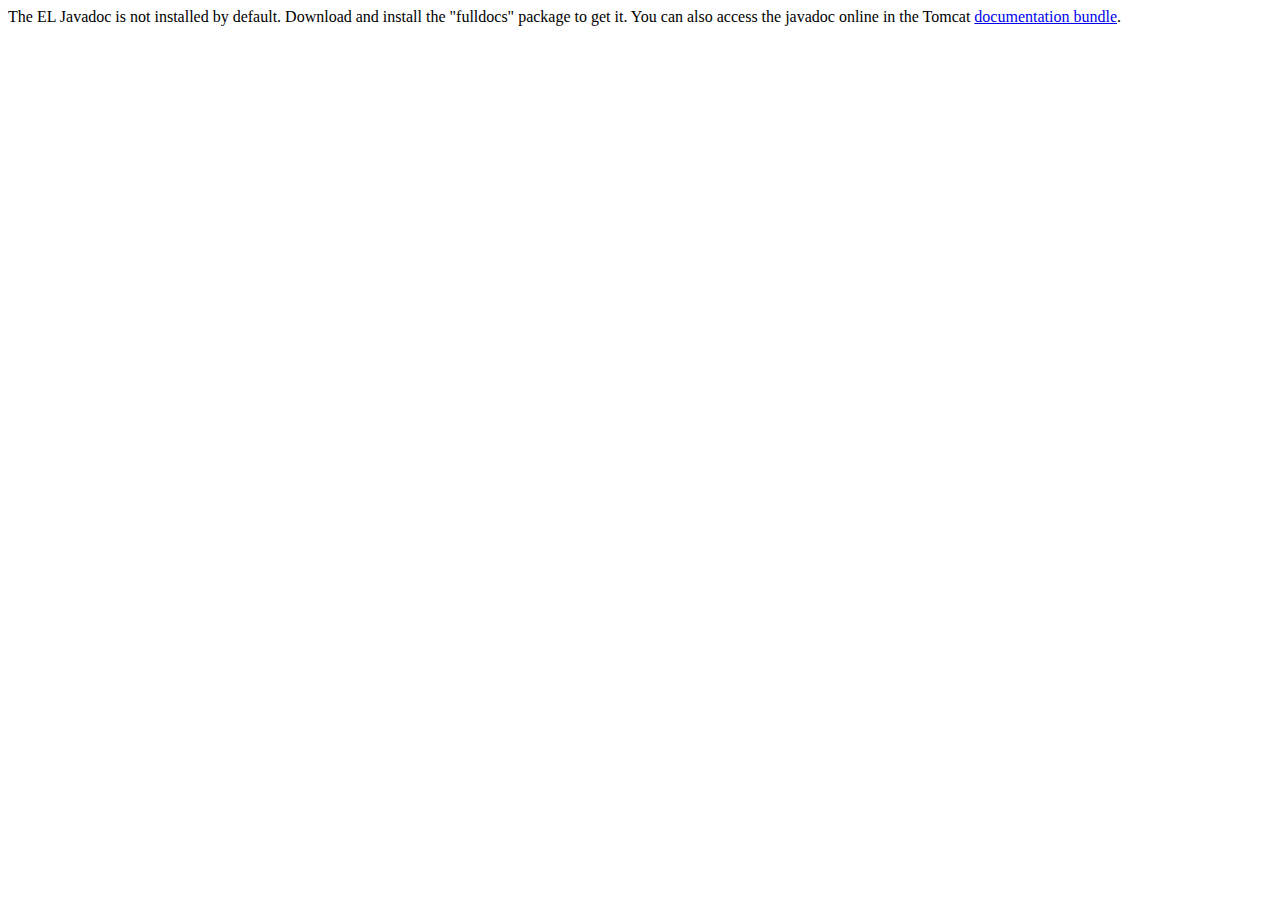
<file: apache-tomcat-9.0.22/webapps/docs/elapi/index.html>
<!--
  Licensed to the Apache Software Foundation (ASF) under one or more
  contributor license agreements.  See the NOTICE file distributed with
  this work for additional information regarding copyright ownership.
  The ASF licenses this file to You under the Apache License, Version 2.0
  (the "License"); you may not use this file except in compliance with
  the License.  You may obtain a copy of the License at

      http://www.apache.org/licenses/LICENSE-2.0

  Unless required by applicable law or agreed to in writing, software
  distributed under the License is distributed on an "AS IS" BASIS,
  WITHOUT WARRANTIES OR CONDITIONS OF ANY KIND, either express or implied.
  See the License for the specific language governing permissions and
  limitations under the License.
-->
<!DOCTYPE html>
<html>
    <head>
    <meta charset="UTF-8" />
    <title>API docs</title>
</head>

<body>

The EL Javadoc is not installed by default. Download and install
the "fulldocs" package to get it.

You can also access the javadoc online in the Tomcat
<a href="https://tomcat.apache.org/tomcat-9.0-doc/">
documentation bundle</a>.

</body>
</html>
</file>
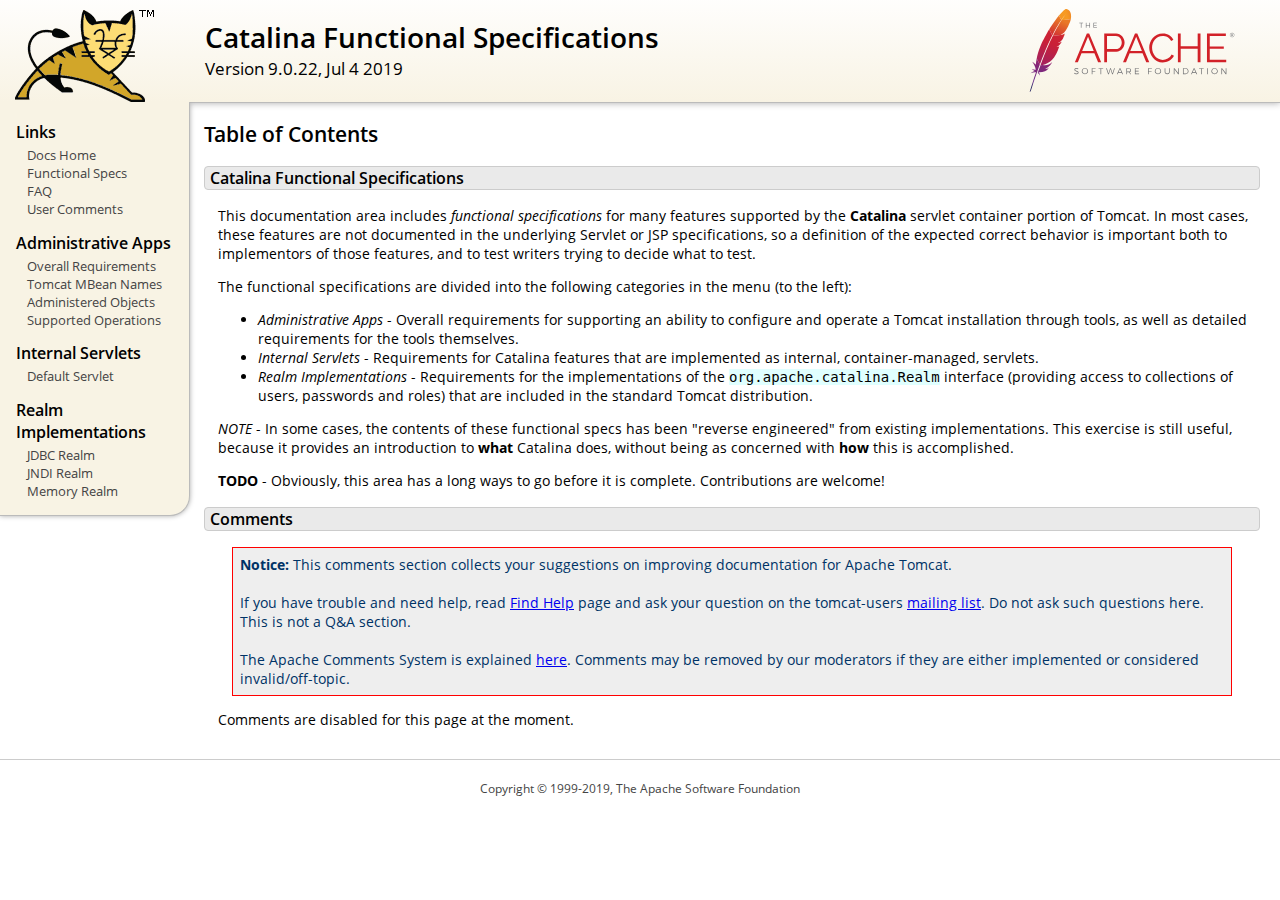
<file: apache-tomcat-9.0.22/webapps/docs/funcspecs/index.html>
<!DOCTYPE html SYSTEM "about:legacy-compat">
<html lang="en"><head><META http-equiv="Content-Type" content="text/html; charset=UTF-8"><link href="../images/docs-stylesheet.css" rel="stylesheet" type="text/css"><title>Catalina Functional Specifications (9.0.22) - Table of Contents</title><meta name="author" content="Craig R. McClanahan"><script type="application/javascript" data-comments-identifier="tomcat-9.0-doc/funcspecs/index">
    "use strict"; // Enable strict mode

    (function() {
      var thisScript = document.currentScript;
      if (!thisScript) { // Workaround for IE <= 11
        var scripts = document.getElementsByTagName("script");
        thisScript = scripts[scripts.length - 1];
      }
      document.addEventListener("DOMContentLoaded", (function() {
        var commentsDiv = document.getElementById("comments_thread");
        var commentsShortname = "tomcat";
        var commentsIdentifier = "https://tomcat.apache.org/" +
          thisScript.getAttribute("data-comments-identifier") + ".html";

        (function(w, d) {
          if (w.location.hostname.toLowerCase() == "tomcat.apache.org") {
            var s = d.createElement("script");
            s.type = "application/javascript";
            s.async = true;
            s.src = "https://comments.apache.org/show_comments.lua?site=" +
              encodeURIComponent(commentsShortname) +
              "&page=" + encodeURIComponent(commentsIdentifier);
            d.head.appendChild(s);
          } else {
            commentsDiv.appendChild(d.createTextNode("Comments are disabled for this page at the moment."));
          }
        })(window, document);
      }), false);
    })();
  </script></head><body><div id="wrapper"><header><div id="header"><div><div><div class="logo noPrint"><a href="https://tomcat.apache.org/"><img alt="Tomcat Home" src="../images/tomcat.png"></a></div><div style="height: 1px;"></div><div class="asfLogo noPrint"><a href="https://www.apache.org/" target="_blank"><img src="../images/asf-logo.svg" alt="The Apache Software Foundation" style="width: 266px; height: 83px;"></a></div><h1>Catalina Functional Specifications</h1><div class="versionInfo">
          Version 9.0.22,
          <time datetime="2019-07-04">Jul 4 2019</time></div><div style="height: 1px;"></div><div style="clear: left;"></div></div></div></div></header><div id="middle"><div><div id="mainLeft" class="noprint"><div><nav><div><h2>Links</h2><ul><li><a href="../index.html">Docs Home</a></li><li><a href="index.html">Functional Specs</a></li><li><a href="https://wiki.apache.org/tomcat/FAQ">FAQ</a></li><li><a href="#comments_section">User Comments</a></li></ul></div><div><h2>Administrative Apps</h2><ul><li><a href="fs-admin-apps.html">Overall Requirements</a></li><li><a href="mbean-names.html">Tomcat MBean Names</a></li><li><a href="fs-admin-objects.html">Administered Objects</a></li><li><a href="fs-admin-opers.html">Supported Operations</a></li></ul></div><div><h2>Internal Servlets</h2><ul><li><a href="fs-default.html">Default Servlet</a></li></ul></div><div><h2>Realm Implementations</h2><ul><li><a href="fs-jdbc-realm.html">JDBC Realm</a></li><li><a href="fs-jndi-realm.html">JNDI Realm</a></li><li><a href="fs-memory-realm.html">Memory Realm</a></li></ul></div></nav></div></div><div id="mainRight"><div id="content"><h2>Table of Contents</h2><h3 id="Catalina_Functional_Specifications">Catalina Functional Specifications</h3><div class="text">

<p>This documentation area includes <em>functional specifications</em> for
many features supported by the <strong>Catalina</strong> servlet container
portion of Tomcat.  In most cases, these features are not documented in the
underlying Servlet or JSP specifications, so a definition of the expected
correct behavior is important both to implementors of those features, and to
test writers trying to decide what to test.</p>

<p>The functional specifications are divided into the following categories
in the menu (to the left):</p>
<ul>
<li><em>Administrative Apps</em> - Overall requirements for supporting an
    ability to configure and operate a Tomcat installation through tools,
    as well as detailed requirements for the tools themselves.</li>
<li><em>Internal Servlets</em> - Requirements for Catalina features that are
    implemented as internal, container-managed, servlets.</li>
<li><em>Realm Implementations</em> - Requirements for the implementations of
    the <code>org.apache.catalina.Realm</code> interface (providing access to
    collections of users, passwords and roles) that are included in the
    standard Tomcat distribution.</li>
</ul>

<p><em>NOTE</em> - In some cases, the contents of these functional specs has
been "reverse engineered" from existing implementations.  This exercise is
still useful, because it provides an introduction to <strong>what</strong>
Catalina does, without being as concerned with <strong>how</strong> this is
accomplished.</p>

<p><strong>TODO</strong> - Obviously, this area has a long ways to go before
it is complete.  Contributions are welcome!</p>

</div><div class="noprint"><h3 id="comments_section">
                  Comments
                </h3><div class="text"><p class="notice"><strong>Notice:</strong> This comments section collects your suggestions
                    on improving documentation for Apache Tomcat.<br><br>
                    If you have trouble and need help, read
                    <a href="https://tomcat.apache.org/findhelp.html">Find Help</a> page
                    and ask your question on the tomcat-users
                    <a href="https://tomcat.apache.org/lists.html">mailing list</a>.
                    Do not ask such questions here. This is not a Q&amp;A section.<br><br>
                    The Apache Comments System is explained <a href="../comments.html">here</a>.
                    Comments may be removed by our moderators if they are either
                    implemented or considered invalid/off-topic.
                  </p><div id="comments_thread"></div></div></div></div></div></div></div><footer><div id="footer">
    Copyright &copy; 1999-2019, The Apache Software Foundation
  </div></footer></div></body></html>
</file>
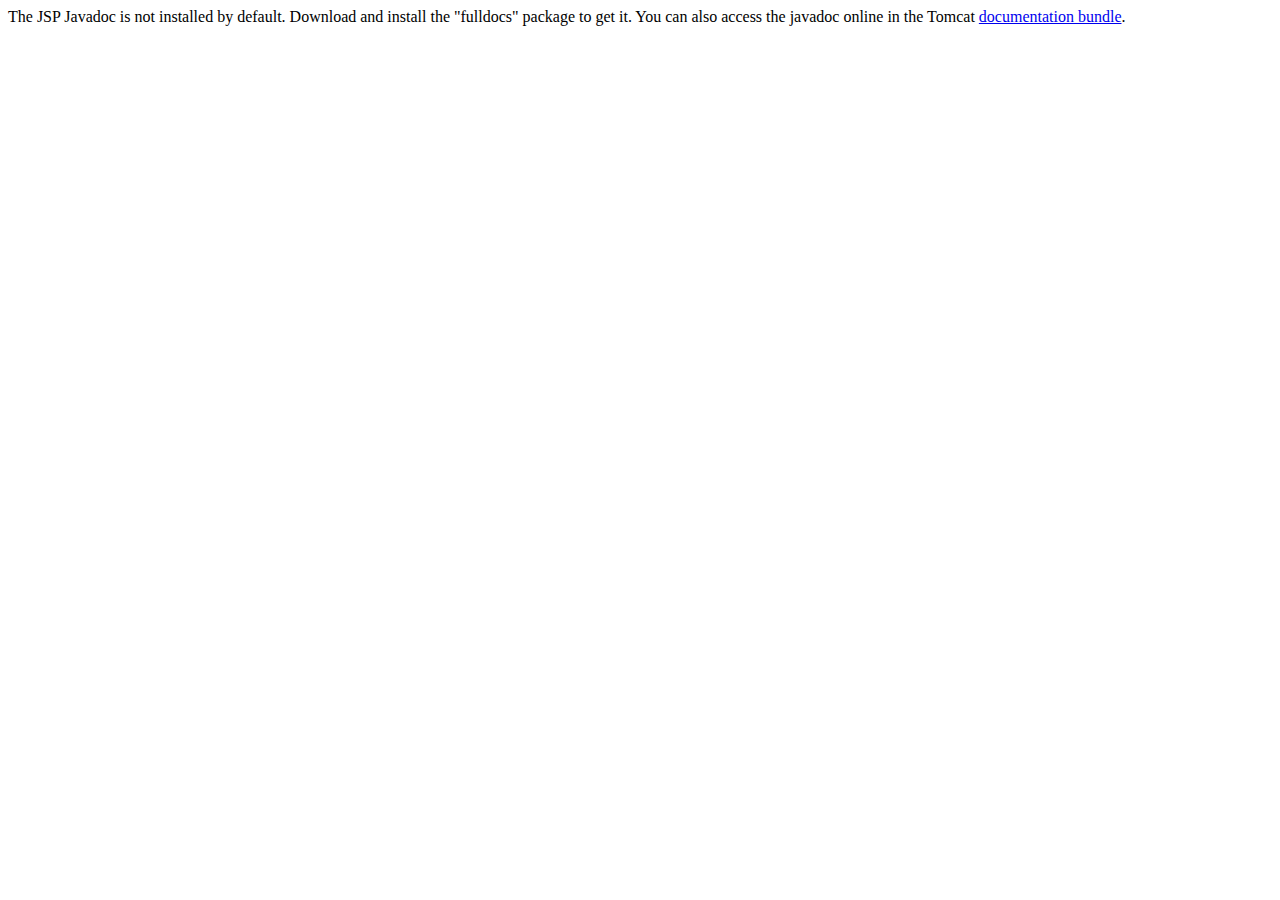
<file: apache-tomcat-9.0.22/webapps/docs/jspapi/index.html>
<!--
  Licensed to the Apache Software Foundation (ASF) under one or more
  contributor license agreements.  See the NOTICE file distributed with
  this work for additional information regarding copyright ownership.
  The ASF licenses this file to You under the Apache License, Version 2.0
  (the "License"); you may not use this file except in compliance with
  the License.  You may obtain a copy of the License at

      http://www.apache.org/licenses/LICENSE-2.0

  Unless required by applicable law or agreed to in writing, software
  distributed under the License is distributed on an "AS IS" BASIS,
  WITHOUT WARRANTIES OR CONDITIONS OF ANY KIND, either express or implied.
  See the License for the specific language governing permissions and
  limitations under the License.
-->
<!DOCTYPE html>
<html>
    <head>
    <meta charset="UTF-8" />
    <title>API docs</title>
</head>

<body>

The JSP Javadoc is not installed by default. Download and install
the "fulldocs" package to get it.

You can also access the javadoc online in the Tomcat
<a href="https://tomcat.apache.org/tomcat-9.0-doc/">
documentation bundle</a>.

</body>
</html>
</file>
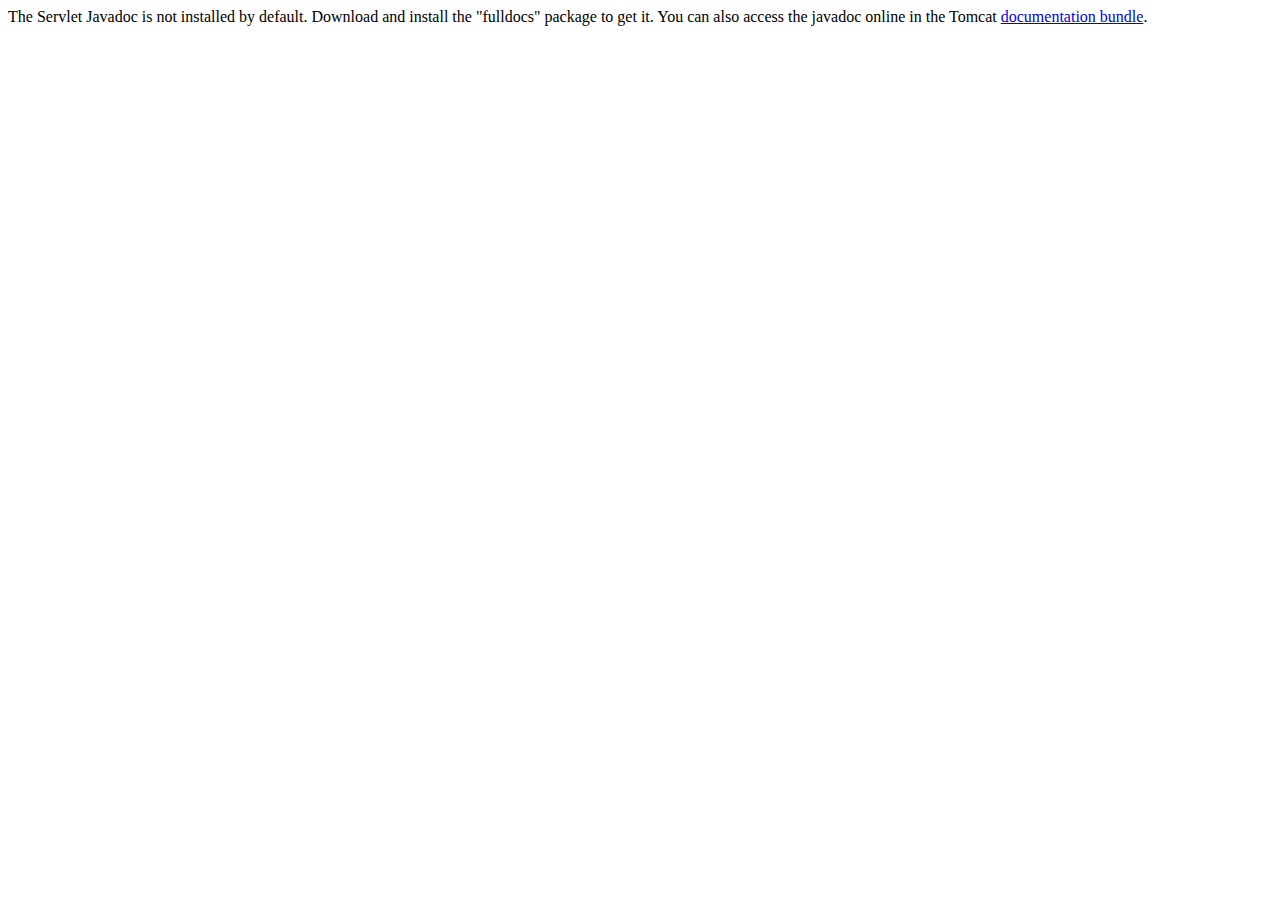
<file: apache-tomcat-9.0.22/webapps/docs/servletapi/index.html>
<!--
  Licensed to the Apache Software Foundation (ASF) under one or more
  contributor license agreements.  See the NOTICE file distributed with
  this work for additional information regarding copyright ownership.
  The ASF licenses this file to You under the Apache License, Version 2.0
  (the "License"); you may not use this file except in compliance with
  the License.  You may obtain a copy of the License at

      http://www.apache.org/licenses/LICENSE-2.0

  Unless required by applicable law or agreed to in writing, software
  distributed under the License is distributed on an "AS IS" BASIS,
  WITHOUT WARRANTIES OR CONDITIONS OF ANY KIND, either express or implied.
  See the License for the specific language governing permissions and
  limitations under the License.
-->
<!DOCTYPE html>
<html>
    <head>
    <meta charset="UTF-8" />
    <title>API docs</title>
</head>

<body>

The Servlet Javadoc is not installed by default. Download and install
the "fulldocs" package to get it.

You can also access the javadoc online in the Tomcat
<a href="https://tomcat.apache.org/tomcat-9.0-doc/">
documentation bundle</a>.

</body>
</html>
</file>
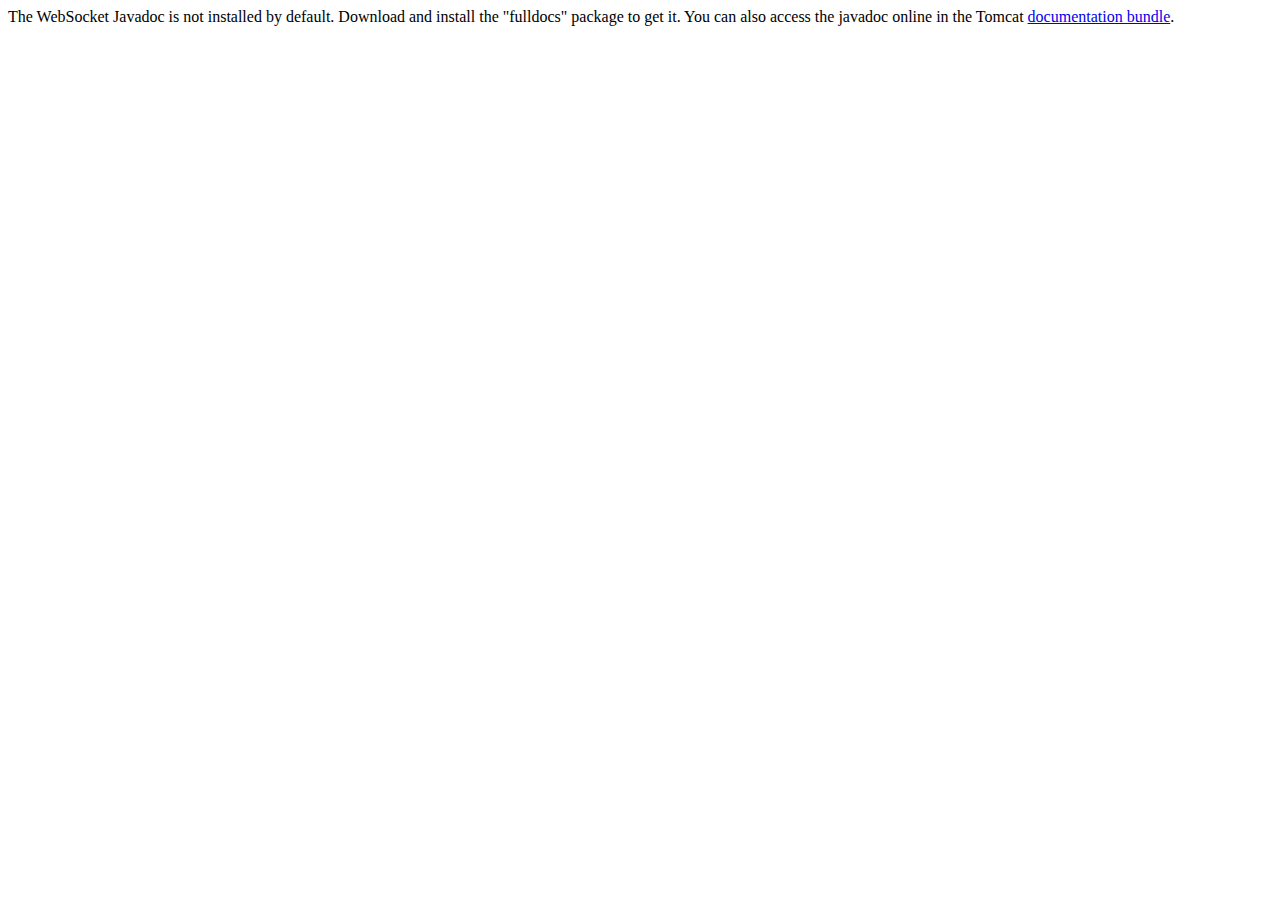
<file: apache-tomcat-9.0.22/webapps/docs/websocketapi/index.html>
<!--
  Licensed to the Apache Software Foundation (ASF) under one or more
  contributor license agreements.  See the NOTICE file distributed with
  this work for additional information regarding copyright ownership.
  The ASF licenses this file to You under the Apache License, Version 2.0
  (the "License"); you may not use this file except in compliance with
  the License.  You may obtain a copy of the License at

      http://www.apache.org/licenses/LICENSE-2.0

  Unless required by applicable law or agreed to in writing, software
  distributed under the License is distributed on an "AS IS" BASIS,
  WITHOUT WARRANTIES OR CONDITIONS OF ANY KIND, either express or implied.
  See the License for the specific language governing permissions and
  limitations under the License.
-->
<!DOCTYPE html>
<html>
    <head>
    <meta charset="UTF-8" />
    <title>API docs</title>
</head>

<body>

The WebSocket Javadoc is not installed by default. Download and install
the "fulldocs" package to get it.

You can also access the javadoc online in the Tomcat
<a href="https://tomcat.apache.org/tomcat-9.0-doc/">
documentation bundle</a>.

</body>
</html>
</file>
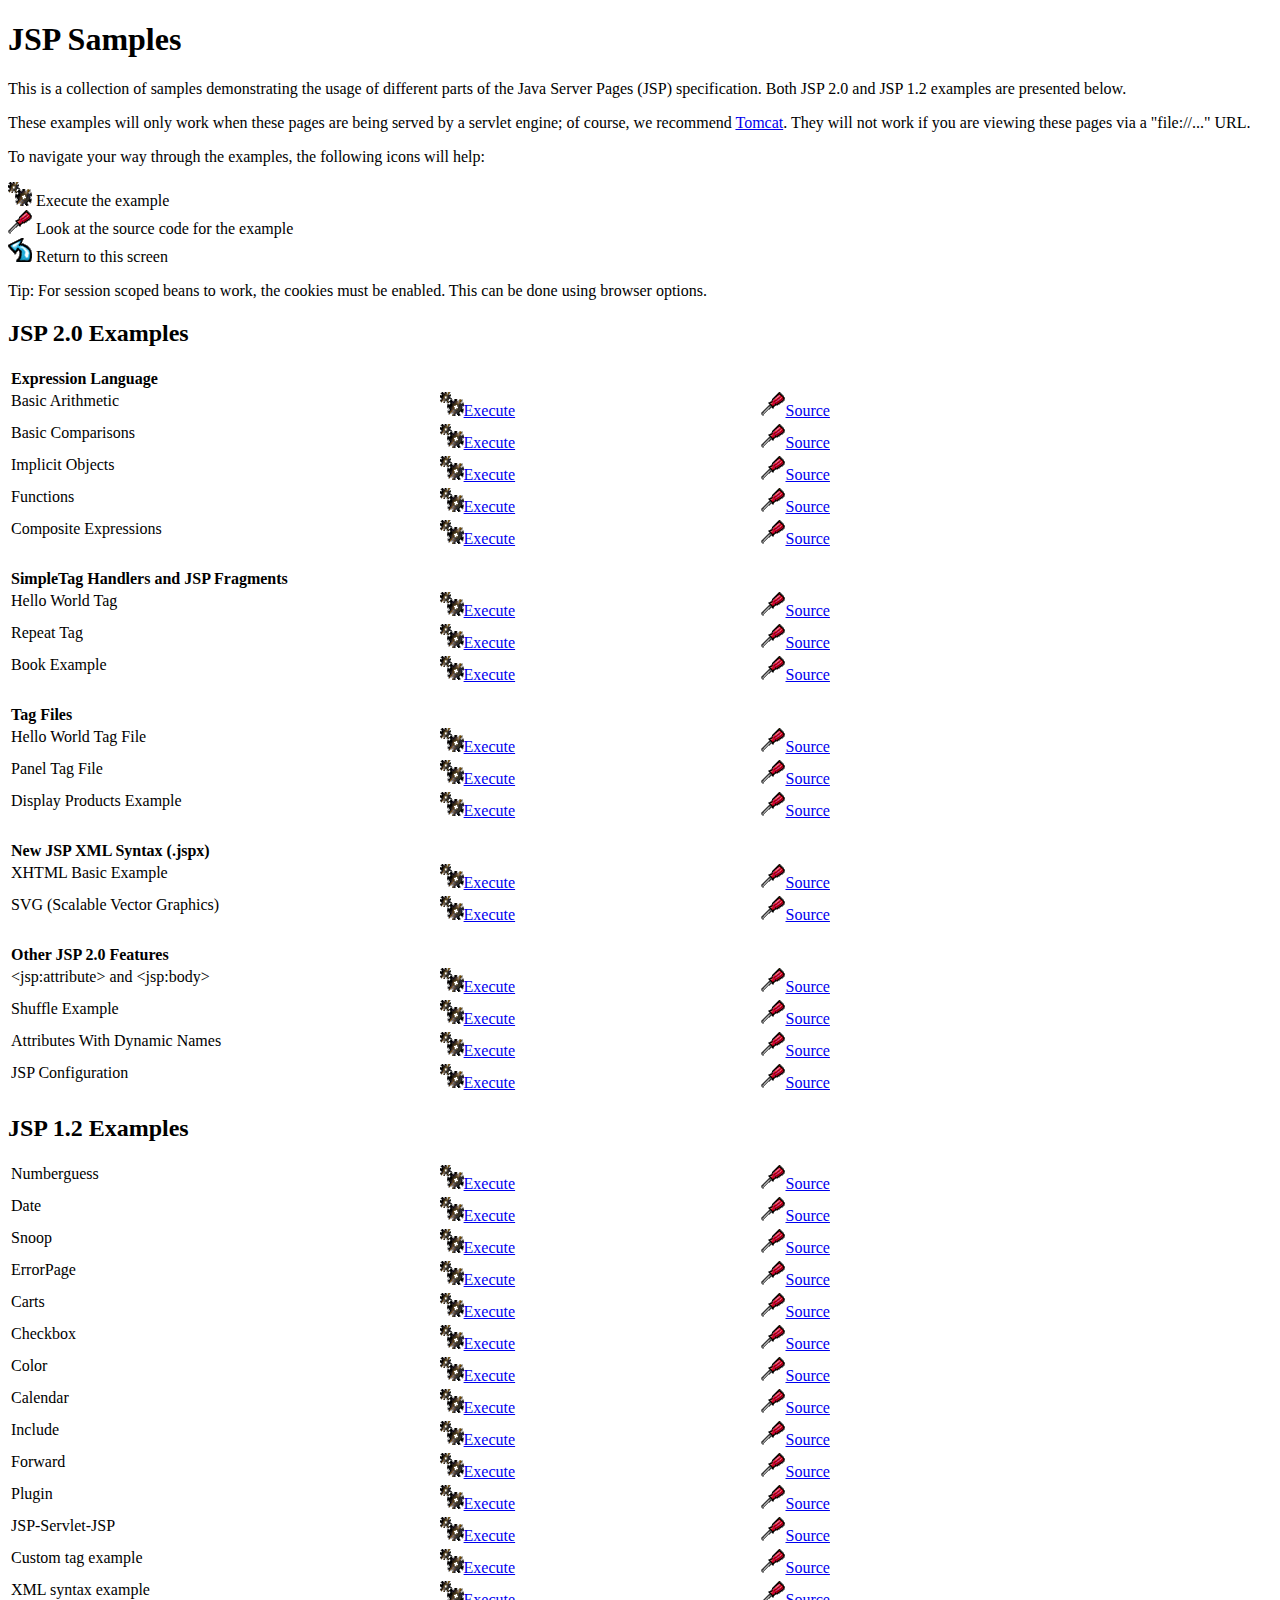
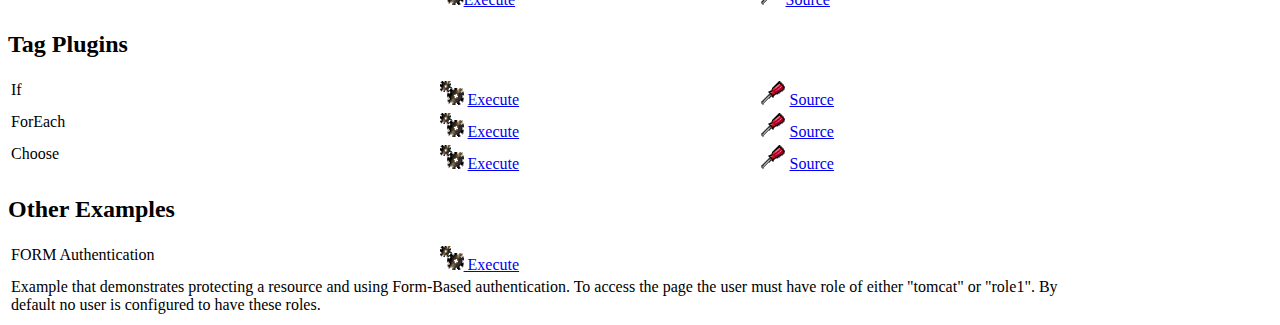
<file: apache-tomcat-9.0.22/webapps/examples/jsp/index.html>
<!--
 Licensed to the Apache Software Foundation (ASF) under one or more
  contributor license agreements.  See the NOTICE file distributed with
  this work for additional information regarding copyright ownership.
  The ASF licenses this file to You under the Apache License, Version 2.0
  (the "License"); you may not use this file except in compliance with
  the License.  You may obtain a copy of the License at

      http://www.apache.org/licenses/LICENSE-2.0

  Unless required by applicable law or agreed to in writing, software
  distributed under the License is distributed on an "AS IS" BASIS,
  WITHOUT WARRANTIES OR CONDITIONS OF ANY KIND, either express or implied.
  See the License for the specific language governing permissions and
  limitations under the License.
-->
<!DOCTYPE html><html lang="en">
<head>
   <meta charset="UTF-8"/>
   <meta name="Author" content="Anil K. Vijendran" />
   <title>JSP Examples</title>
   <style type="text/css">
   img { border: 0; }
   th { text-align: left; }
   tr { vertical-align: top; }
   </style>
</head>
<body>
<h1>JSP
Samples</h1>
<p>This is a collection of samples demonstrating the usage of different
parts of the Java Server Pages (JSP) specification.  Both JSP 2.0 and
JSP 1.2 examples are presented below.
<p>These examples will only work when these pages are being served by a
servlet engine; of course, we recommend
<a href="https://tomcat.apache.org/">Tomcat</a>.
They will not work if you are viewing these pages via a
"file://..." URL.
<p>To navigate your way through the examples, the following icons will
help:</p>
<ul style="list-style-type: none; padding-left: 0;">
<li><img src="images/execute.gif" alt=""> Execute the example</li>
<li><img src="images/code.gif" alt=""> Look at the source code for the example</li>
<li><img src="images/return.gif" alt=""> Return to this screen</li>
</ul>

<p>Tip: For session scoped beans to work, the cookies must be enabled.
This can be done using browser options.</p>
<h2>JSP 2.0 Examples</h2>

<table style="width: 85%;">
<tr>
<th colspan="3">Expression Language</th>
</tr>

<tr>
<td>Basic Arithmetic</td>
<td style="width: 30%;"><a href="jsp2/el/basic-arithmetic.jsp"><img src="images/execute.gif" alt=""></a><a href="jsp2/el/basic-arithmetic.jsp">Execute</a></td>

<td style="width: 30%;"><a href="jsp2/el/basic-arithmetic.html"><img src="images/code.gif" alt=""></a><a href="jsp2/el/basic-arithmetic.html">Source</a></td>
</tr>

<tr>
<td>Basic Comparisons</td>
<td style="width: 30%;"><a href="jsp2/el/basic-comparisons.jsp"><img src="images/execute.gif" alt=""></a><a href="jsp2/el/basic-comparisons.jsp">Execute</a></td>

<td style="width: 30%;"><a href="jsp2/el/basic-comparisons.html"><img src="images/code.gif" alt=""></a><a href="jsp2/el/basic-comparisons.html">Source</a></td>
</tr>

<tr>
<td>Implicit Objects</td>
<td style="width: 30%;"><a href="jsp2/el/implicit-objects.jsp?foo=bar"><img src="images/execute.gif" alt=""></a><a href="jsp2/el/implicit-objects.jsp?foo=bar">Execute</a></td>

<td style="width: 30%;"><a href="jsp2/el/implicit-objects.html"><img src="images/code.gif" alt=""></a><a href="jsp2/el/implicit-objects.html">Source</a></td>
</tr>
<tr>

<td>Functions</td>
<td style="width: 30%;"><a href="jsp2/el/functions.jsp?foo=JSP+2.0"><img src="images/execute.gif" alt=""></a><a href="jsp2/el/functions.jsp?foo=JSP+2.0">Execute</a></td>

<td style="width: 30%;"><a href="jsp2/el/functions.html"><img src="images/code.gif" alt=""></a><a href="jsp2/el/functions.html">Source</a></td>
</tr>

<tr>
<td>Composite Expressions</td>
<td style="width: 30%;"><a href="jsp2/el/composite.jsp"><img src="images/execute.gif" alt=""></a><a href="jsp2/el/composite.jsp">Execute</a></td>

<td style="width: 30%;"><a href="jsp2/el/composite.html"><img src="images/code.gif" alt=""></a><a href="jsp2/el/composite.html">Source</a></td>
</tr>


<tr>
<th colspan="3"><br />SimpleTag Handlers and JSP Fragments</th>
</tr>

<tr>
<td>Hello World Tag</td>
<td style="width: 30%;"><a href="jsp2/simpletag/hello.jsp"><img src="images/execute.gif" alt=""></a><a href="jsp2/simpletag/hello.jsp">Execute</a></td>

<td style="width: 30%;"><a href="jsp2/simpletag/hello.html"><img src="images/code.gif" alt=""></a><a href="jsp2/simpletag/hello.html">Source</a></td>
</tr>

<tr>
<td>Repeat Tag</td>
<td style="width: 30%;"><a href="jsp2/simpletag/repeat.jsp"><img src="images/execute.gif" alt=""></a><a href="jsp2/simpletag/repeat.jsp">Execute</a></td>

<td style="width: 30%;"><a href="jsp2/simpletag/repeat.html"><img src="images/code.gif" alt=""></a><a href="jsp2/simpletag/repeat.html">Source</a></td>
</tr>

<tr>
<td>Book Example</td>
<td style="width: 30%;"><a href="jsp2/simpletag/book.jsp"><img src="images/execute.gif" alt=""></a><a href="jsp2/simpletag/book.jsp">Execute</a></td>

<td style="width: 30%;"><a href="jsp2/simpletag/book.html"><img src="images/code.gif" alt=""></a><a href="jsp2/simpletag/book.html">Source</a></td>
</tr>

<tr>
<th colspan="3"><br />Tag Files</th>
</tr>

<tr>
<td>Hello World Tag File</td>
<td style="width: 30%;"><a href="jsp2/tagfiles/hello.jsp"><img src="images/execute.gif" alt=""></a><a href="jsp2/tagfiles/hello.jsp">Execute</a></td>

<td style="width: 30%;"><a href="jsp2/tagfiles/hello.html"><img src="images/code.gif" alt=""></a><a href="jsp2/tagfiles/hello.html">Source</a></td>
</tr>

<tr>
<td>Panel Tag File</td>
<td style="width: 30%;"><a href="jsp2/tagfiles/panel.jsp"><img src="images/execute.gif" alt=""></a><a href="jsp2/tagfiles/panel.jsp">Execute</a></td>

<td style="width: 30%;"><a href="jsp2/tagfiles/panel.html"><img src="images/code.gif" alt=""></a><a href="jsp2/tagfiles/panel.html">Source</a></td>
</tr>

<tr>
<td>Display Products Example</td>
<td style="width: 30%;"><a href="jsp2/tagfiles/products.jsp"><img src="images/execute.gif" alt=""></a><a href="jsp2/tagfiles/products.jsp">Execute</a></td>

<td style="width: 30%;"><a href="jsp2/tagfiles/products.html"><img src="images/code.gif" alt=""></a><a href="jsp2/tagfiles/products.html">Source</a></td>
</tr>

<tr>
<th colspan="3"><br />New JSP XML Syntax (.jspx)</th>
</tr>

<tr>
<td>XHTML Basic Example</td>
<td style="width: 30%;"><a href="jsp2/jspx/basic.jspx"><img src="images/execute.gif" alt=""></a><a href="jsp2/jspx/basic.jspx">Execute</a></td>

<td style="width: 30%;"><a href="jsp2/jspx/basic.html"><img src="images/code.gif" alt=""></a><a href="jsp2/jspx/basic.html">Source</a></td>
</tr>

<tr>
<td>SVG (Scalable Vector Graphics)</td>
<td style="width: 30%;"><a href="jsp2/jspx/svgexample.html"><img src="images/execute.gif" alt=""></a><a href="jsp2/jspx/svgexample.html">Execute</a></td>

<td style="width: 30%;"><a href="jsp2/jspx/textRotate.html"><img src="images/code.gif" alt=""></a><a href="jsp2/jspx/textRotate.html">Source</a></td>
</tr>

<tr>
<th colspan="3"><br />Other JSP 2.0 Features</th>
</tr>

<tr>
<td>&lt;jsp:attribute&gt; and &lt;jsp:body&gt;</td>
<td style="width: 30%;"><a href="jsp2/jspattribute/jspattribute.jsp"><img src="images/execute.gif" alt=""></a><a href="jsp2/jspattribute/jspattribute.jsp">Execute</a></td>

<td style="width: 30%;"><a href="jsp2/jspattribute/jspattribute.html"><img src="images/code.gif" alt=""></a><a href="jsp2/jspattribute/jspattribute.html">Source</a></td>
</tr>

<tr>
<td>Shuffle Example</td>
<td style="width: 30%;"><a href="jsp2/jspattribute/shuffle.jsp"><img src="images/execute.gif" alt=""></a><a href="jsp2/jspattribute/shuffle.jsp">Execute</a></td>

<td style="width: 30%;"><a href="jsp2/jspattribute/shuffle.html"><img src="images/code.gif" alt=""></a><a href="jsp2/jspattribute/shuffle.html">Source</a></td>
</tr>

<tr>
<td>Attributes With Dynamic Names</td>
<td style="width: 30%;"><a href="jsp2/misc/dynamicattrs.jsp"><img src="images/execute.gif" alt=""></a><a href="jsp2/misc/dynamicattrs.jsp">Execute</a></td>

<td style="width: 30%;"><a href="jsp2/misc/dynamicattrs.html"><img src="images/code.gif" alt=""></a><a href="jsp2/misc/dynamicattrs.html">Source</a></td>
</tr>

<tr>
<td>JSP Configuration</td>
<td style="width: 30%;"><a href="jsp2/misc/config.jsp"><img src="images/execute.gif" alt=""></a><a href="jsp2/misc/config.jsp">Execute</a></td>

<td style="width: 30%;"><a href="jsp2/misc/config.html"><img src="images/code.gif" alt=""></a><a href="jsp2/misc/config.html">Source</a></td>
</tr>

</table>

<h2>JSP 1.2 Examples</h2>
<table style="width: 85%;">
<tr>
<td>Numberguess</td>

<td style="width: 30%;"><a href="num/numguess.jsp"><img src="images/execute.gif" alt=""></a><a href="num/numguess.jsp">Execute</a></td>

<td style="width: 30%;"><a href="num/numguess.html"><img src="images/code.gif" alt=""></a><a href="num/numguess.html">Source</a></td>
</tr>

<tr>
<td>Date</td>

<td style="width: 30%;"><a href="dates/date.jsp"><img src="images/execute.gif" alt=""></a><a href="dates/date.jsp">Execute</a></td>

<td style="width: 30%;"><a href="dates/date.html"><img src="images/code.gif" alt=""></a><a href="dates/date.html">Source</a></td>
</tr>

<tr>
<td>Snoop</td>

<td style="width: 30%;"><a href="snp/snoop.jsp"><img src="images/execute.gif" alt=""></a><a href="snp/snoop.jsp">Execute</a></td>

<td style="width: 30%;"><a href="snp/snoop.html"><img src="images/code.gif" alt=""></a><a href="snp/snoop.html">Source</a></td>
</tr>

<tr>
<td>ErrorPage</td>

<td style="width: 30%;"><a href="error/error.html"><img src="images/execute.gif" alt=""></a><a href="error/error.html">Execute</a></td>

<td style="width: 30%;"><a href="error/er.html"><img src="images/code.gif" alt=""></a><a href="error/er.html">Source</a></td>
</tr>

<tr>
<td>Carts</td>

<td style="width: 30%;"><a href="sessions/carts.html"><img src="images/execute.gif" alt=""></a><a href="sessions/carts.html">Execute</a></td>

<td style="width: 30%;"><a href="sessions/crt.html"><img src="images/code.gif" alt=""></a><a href="sessions/crt.html">Source</a></td>
</tr>

<tr>
<td>Checkbox</td>

<td style="width: 30%;"><a href="checkbox/check.html"><img src="images/execute.gif" alt=""></a><a href="checkbox/check.html">Execute</a></td>

<td style="width: 30%;"><a href="checkbox/cresult.html"><img src="images/code.gif" alt=""></a><a href="checkbox/cresult.html">Source</a></td>
</tr>

<tr>
<td>Color</td>

<td style="width: 30%;"><a href="colors/colors.html"><img src="images/execute.gif" alt=""></a><a href="colors/colors.html">Execute</a></td>

<td style="width: 30%;"><a href="colors/clr.html"><img src="images/code.gif" alt=""></a><a href="colors/clr.html">Source</a></td>
</tr>

<tr>
<td>Calendar</td>

<td style="width: 30%;"><a href="cal/login.html"><img src="images/execute.gif" alt=""></a><a href="cal/login.html">Execute</a></td>

<td style="width: 30%;"><a href="cal/calendar.html"><img src="images/code.gif" alt=""></a><a href="cal/calendar.html">Source</a></td>
</tr>

<tr>
<td>Include</td>

<td style="width: 30%;"><a href="include/include.jsp"><img src="images/execute.gif" alt=""></a><a href="include/include.jsp">Execute</a></td>

<td style="width: 30%;"><a href="include/inc.html"><img src="images/code.gif" alt=""></a><a href="include/inc.html">Source</a></td>
</tr>

<tr>
<td>Forward</td>

<td style="width: 30%;"><a href="forward/forward.jsp"><img src="images/execute.gif" alt=""></a><a href="forward/forward.jsp">Execute</a></td>

<td style="width: 30%;"><a href="forward/fwd.html"><img src="images/code.gif" alt=""></a><a href="forward/fwd.html">Source</a></td>
</tr>

<tr>
<td>Plugin</td>

<td style="width: 30%;"><a href="plugin/plugin.jsp"><img src="images/execute.gif" alt=""></a><a href="plugin/plugin.jsp">Execute</a></td>

<td style="width: 30%;"><a href="plugin/plugin.html"><img src="images/code.gif" alt=""></a><a href="plugin/plugin.html">Source</a></td>
</tr>

<tr>
<td>JSP-Servlet-JSP</td>

<td style="width: 30%;"><a href="jsptoserv/jsptoservlet.jsp"><img src="images/execute.gif" alt=""></a><a href="jsptoserv/jsptoservlet.jsp">Execute</a></td>

<td style="width: 30%;"><a href="jsptoserv/jts.html"><img src="images/code.gif" alt=""></a><a href="jsptoserv/jts.html">Source</a></td>
</tr>

<tr>
<td>Custom tag example</td>

<td style="width: 30%;"><a href="simpletag/foo.jsp"><img src="images/execute.gif" alt=""></a><a href="simpletag/foo.jsp">Execute</a></td>

<td style="width: 30%;"><a href="simpletag/foo.html"><img src="images/code.gif" alt=""></a><a href="simpletag/foo.html">Source</a></td>
</tr>

<tr>
<td>XML syntax example</td>
<td style="width: 30%;"><a href="xml/xml.jsp"><img src="images/execute.gif" alt=""></a><a href="xml/xml.jsp">Execute</a></td>

<td style="width: 30%;"><a href="xml/xml.html"><img src="images/code.gif" alt=""></a><a href="xml/xml.html">Source</a></td>
</tr>

</table>

<h2>Tag Plugins</h2>
<table style="width: 85%;">

<tr>
  <td>If</td>
  <td style="width: 30%;">
    <a href="tagplugin/if.jsp"><img src="images/execute.gif" alt=""></a>
    <a href="tagplugin/if.jsp">Execute</a>
  </td>
  <td style="width: 30%;">
    <a href="tagplugin/if.html"><img src="images/code.gif" alt=""></a>
    <a href="tagplugin/if.html">Source</a>
  </td>
</tr>

<tr>
  <td>ForEach</td>
  <td style="width: 30%;">
    <a href="tagplugin/foreach.jsp"><img src="images/execute.gif" alt=""></a>
    <a href="tagplugin/foreach.jsp">Execute</a>
  </td>
  <td style="width: 30%;">
    <a href="tagplugin/foreach.html"><img src="images/code.gif" alt=""></a>
    <a href="tagplugin/foreach.html">Source</a>
  </td>
</tr>

<tr>
  <td>Choose</td>
  <td style="width: 30%;">
    <a href="tagplugin/choose.jsp"><img src="images/execute.gif" alt=""></a>
    <a href="tagplugin/choose.jsp">Execute</a>
  </td>
  <td style="width: 30%;">
    <a href="tagplugin/choose.html"><img src="images/code.gif" alt=""></a>
    <a href="tagplugin/choose.html">Source</a>
  </td>
</tr>

</table>

<h2>Other Examples</h2>
<table style="width: 85%;">

<tr>
  <td>FORM Authentication</td>
  <td style="width: 30%;">
    <a href="security/protected/index.jsp"><img src="images/execute.gif" alt=""> Execute</a>
  </td>
  <td style="width: 30%;"></td>
</tr>
<tr>
  <td colspan="3">Example that demonstrates protecting a resource and
    using Form-Based authentication. To access the page the user must
    have role of either "tomcat" or "role1". By default no user
    is configured to have these roles.</td>
</tr>

</table>
</body>
</html>
</file>
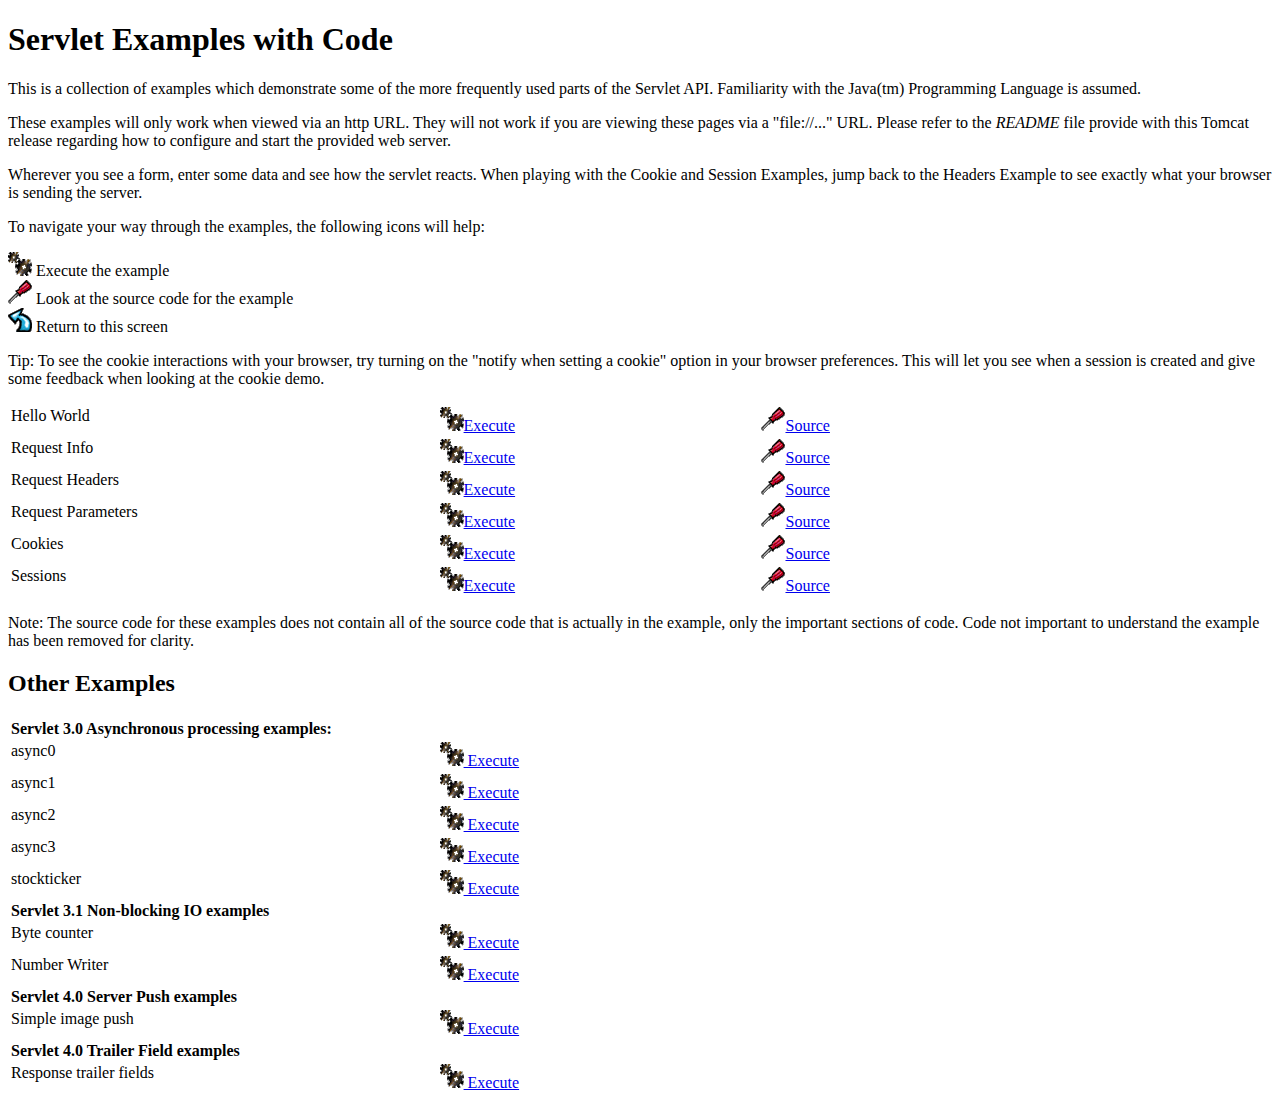
<file: apache-tomcat-9.0.22/webapps/examples/servlets/index.html>
<!--
 Licensed to the Apache Software Foundation (ASF) under one or more
  contributor license agreements.  See the NOTICE file distributed with
  this work for additional information regarding copyright ownership.
  The ASF licenses this file to You under the Apache License, Version 2.0
  (the "License"); you may not use this file except in compliance with
  the License.  You may obtain a copy of the License at

      http://www.apache.org/licenses/LICENSE-2.0

  Unless required by applicable law or agreed to in writing, software
  distributed under the License is distributed on an "AS IS" BASIS,
  WITHOUT WARRANTIES OR CONDITIONS OF ANY KIND, either express or implied.
  See the License for the specific language governing permissions and
  limitations under the License.
-->
<!DOCTYPE html><html lang="en">
<head>
   <meta charset="UTF-8" />
   <meta name="Author" content="Anil K. Vijendran" />
   <title>Servlet Examples</title>
   <style type="text/css">
   img { border: 0; }
   th { text-align: left; }
   tr { vertical-align: top; }
   </style>
</head>
<body>
<h1>Servlet
Examples with Code</h1>
<p>This is a collection of examples which demonstrate some of the more
frequently used parts of the Servlet API. Familiarity with the Java(tm)
Programming Language is assumed.
<p>These examples will only work when viewed via an http URL. They will
not work if you are viewing these pages via a "file://..." URL. Please
refer to the <i>README</i> file provide with this Tomcat release regarding
how to configure and start the provided web server.
<p>Wherever you see a form, enter some data and see how the servlet reacts.
When playing with the Cookie and Session Examples, jump back to the Headers
Example to see exactly what your browser is sending the server.
<p>To navigate your way through the examples, the following icons will
help:</p>
<ul style="list-style-type: none; padding-left: 0;">
<li><img src="images/execute.gif" alt=""> Execute the example</li>
<li><img src="images/code.gif" alt=""> Look at the source code for the example</li>
<li><img src="images/return.gif" alt=""> Return to this screen</li>
</ul>

<p>Tip: To see the cookie interactions with your browser, try turning on
the "notify when setting a cookie" option in your browser preferences.
This will let you see when a session is created and give some feedback
when looking at the cookie demo.</p>
<table style="width: 85%;" >
<tr>
<td>Hello World</td>

<td style="width: 30%;"><a href="servlet/HelloWorldExample"><img SRC="images/execute.gif" alt=""></a><a href="servlet/HelloWorldExample">Execute</a></td>

<td style="width: 30%;"><a href="helloworld.html"><img SRC="images/code.gif" alt=""></a><a href="helloworld.html">Source</a></td>
</tr>

<tr>
<td>Request Info</td>

<td style="width: 30%;"><a href="servlet/RequestInfoExample"><img SRC="images/execute.gif" alt=""></a><a href="servlet/RequestInfoExample">Execute</a></td>

<td style="width: 30%;"><a href="reqinfo.html"><img SRC="images/code.gif" alt=""></a><a href="reqinfo.html">Source</a></td>
</tr>

<tr>
<td>Request Headers</td>

<td style="width: 30%;"><a href="servlet/RequestHeaderExample"><img SRC="images/execute.gif" alt=""></a><a href="servlet/RequestHeaderExample">Execute</a></td>

<td style="width: 30%;"><a href="reqheaders.html"><img SRC="images/code.gif" alt=""></a><a href="reqheaders.html">Source</a></td>
</tr>

<tr>
<td>Request Parameters</td>

<td style="width: 30%;"><a href="servlet/RequestParamExample"><img SRC="images/execute.gif" alt=""></a><a href="servlet/RequestParamExample">Execute</a></td>

<td style="width: 30%;"><a href="reqparams.html"><img SRC="images/code.gif" alt=""></a><a href="reqparams.html">Source</a></td>
</tr>

<tr>
<td>Cookies</td>

<td style="width: 30%;"><a href="servlet/CookieExample"><img SRC="images/execute.gif" alt=""></a><a href="servlet/CookieExample">Execute</a></td>

<td style="width: 30%;"><a href="cookies.html"><img SRC="images/code.gif" alt=""></a><a href="cookies.html">Source</a></td>
</tr>

<tr>
<td>Sessions</td>

<td style="width: 30%;"><a href="servlet/SessionExample"><img SRC="images/execute.gif" alt=""></a><a href="servlet/SessionExample">Execute</a></td>

<td style="width: 30%;"><a href="sessions.html"><img SRC="images/code.gif" alt=""></a><a href="sessions.html">Source</a></td>
</tr>
</table>

<p>Note: The source code for these examples does not contain all of the
source code that is actually in the example, only the important sections
of code. Code not important to understand the example has been removed
for clarity.</p>

<h2>Other Examples</h2>
<table style="width: 85%;" >

<tr>
  <th colspan="3">Servlet 3.0 Asynchronous processing examples:</th>
</tr>
<tr>
  <td>async0</td>
  <td style="width: 30%;">
    <a href="../async/async0"><img SRC="images/execute.gif" alt=""> Execute</a>
  </td>
  <td style="width: 30%;"></td>
</tr>
<tr>
  <td>async1</td>
  <td style="width: 30%;">
    <a href="../async/async1"><img SRC="images/execute.gif" alt=""> Execute</a>
  </td>
  <td style="width: 30%;"></td>
</tr>
<tr>
  <td>async2</td>
  <td style="width: 30%;">
    <a href="../async/async2"><img SRC="images/execute.gif" alt=""> Execute</a>
  </td>
  <td style="width: 30%;"></td>
</tr>
<tr>
  <td>async3</td>
  <td style="width: 30%;">
    <a href="../async/async3"><img SRC="images/execute.gif" alt=""> Execute</a>
  </td>
  <td style="width: 30%;"></td>
</tr>
<tr>
  <td>stockticker</td>
  <td style="width: 30%;">
    <a href="../async/stockticker"><img SRC="images/execute.gif" alt=""> Execute</a>
  </td>
  <td style="width: 30%;"></td>
</tr>

<tr>
  <th colspan="3">Servlet 3.1 Non-blocking IO examples</th>
</tr>
<tr>
  <td>Byte counter</td>
  <td style="width: 30%;">
    <a href="nonblocking/bytecounter.html"><img src="images/execute.gif" alt=""> Execute</a>
  </td>
  <td style="width: 30%;"></td>
</tr>
<tr>
  <td>Number Writer</td>
  <td style="width: 30%;">
    <a href="nonblocking/numberwriter"><img src="images/execute.gif" alt=""> Execute</a>
  </td>
  <td style="width: 30%;"></td>
</tr>

<tr>
  <th colspan="3">Servlet 4.0 Server Push examples</th>
</tr>
<tr>
  <td>Simple image push</td>
  <td style="width: 30%;">
    <a href="serverpush/simpleimage"><img src="images/execute.gif" alt=""> Execute</a>
  </td>
  <td style="width: 30%;"></td>
</tr>

<tr>
  <th colspan="3">Servlet 4.0 Trailer Field examples</th>
</tr>
<tr>
  <td>Response trailer fields</td>
  <td style="width: 30%;">
    <a href="trailers/response"><img src="images/execute.gif" alt=""> Execute</a>
  </td>
  <td style="width: 30%;"></td>
</tr>

</table>

</body>
</html>
</file>
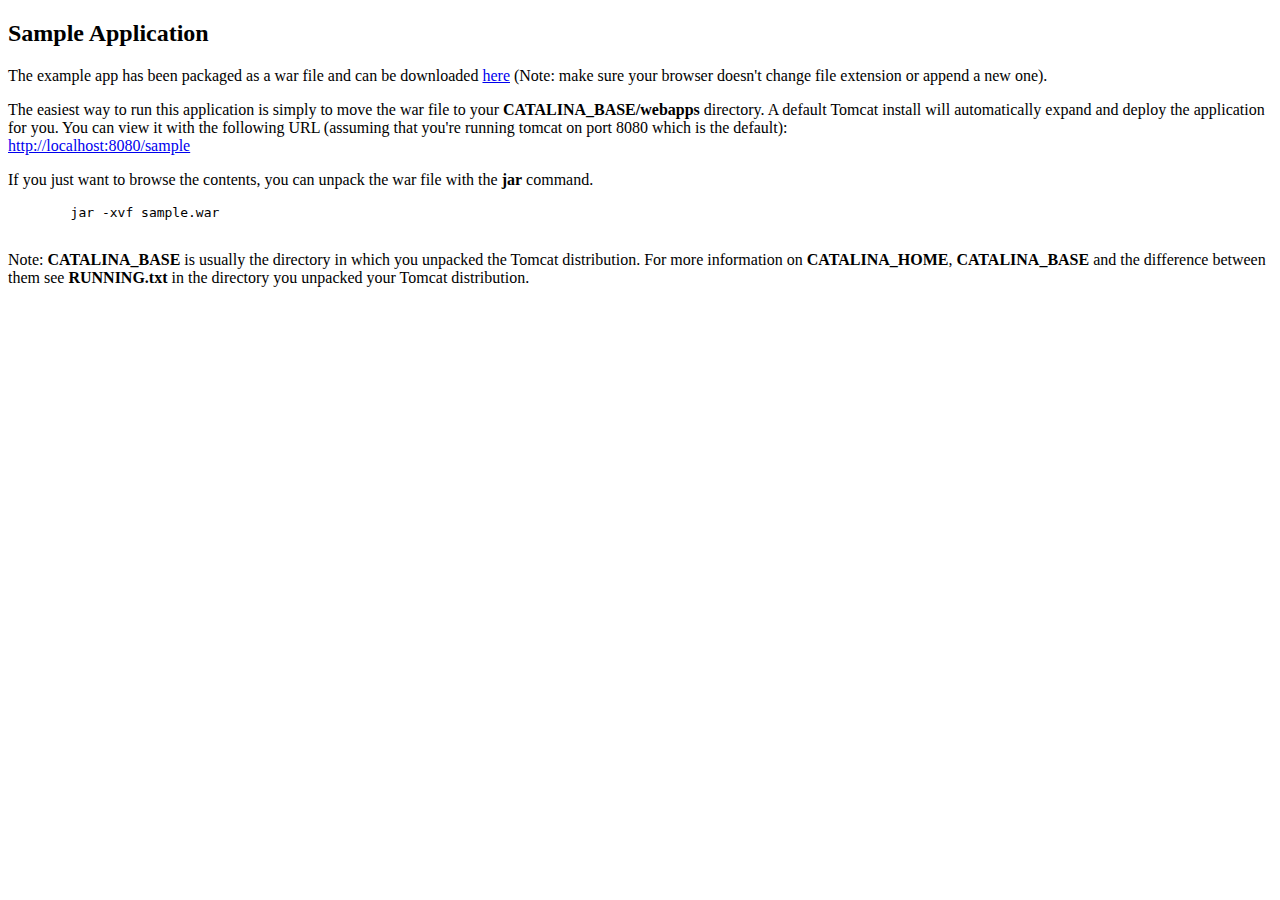
<file: apache-tomcat-9.0.22/webapps/docs/appdev/sample/index.html>
<!DOCTYPE html>
<!--
  Licensed to the Apache Software Foundation (ASF) under one or more
  contributor license agreements.  See the NOTICE file distributed with
  this work for additional information regarding copyright ownership.
  The ASF licenses this file to You under the Apache License, Version 2.0
  (the "License"); you may not use this file except in compliance with
  the License.  You may obtain a copy of the License at

      http://www.apache.org/licenses/LICENSE-2.0

  Unless required by applicable law or agreed to in writing, software
  distributed under the License is distributed on an "AS IS" BASIS,
  WITHOUT WARRANTIES OR CONDITIONS OF ANY KIND, either express or implied.
  See the License for the specific language governing permissions and
  limitations under the License.
-->
<html>
<head>
<meta charset="UTF-8" />
<meta name="author" content="Ben Souther" />
<title>Sample Application</title>
</head>
<body>
<h2>Sample Application</h2>
      <p>
        The example app has been packaged as a war file and can be downloaded
        <a href="sample.war">here</a> (Note: make sure your browser doesn't
        change file extension or append a new one).
      </p>
      <p>
        The easiest way to run this application is simply to move the war file
        to your <b>CATALINA_BASE/webapps</b> directory. A default Tomcat install
        will automatically expand and deploy the application for you. You can
        view it with the following URL (assuming that you're running tomcat on
        port 8080 which is the default):
        <br />
        <a href="http://localhost:8080/sample">http://localhost:8080/sample</a>
      </p>
      <p>
        If you just want to browse the contents, you can unpack the war file
        with the <b>jar</b> command.
      </p>
      <pre>
        jar -xvf sample.war
      </pre>
      <p>
         Note: <b>CATALINA_BASE</b> is usually the directory in which you
         unpacked the Tomcat distribution. For more information on
         <b>CATALINA_HOME</b>, <b>CATALINA_BASE</b> and the difference between
         them see <b>RUNNING.txt</b> in the directory you unpacked your Tomcat
         distribution.
      </p>
</body>
</html>
</file>
<file: apache-tomcat-9.0.22/webapps/docs/images/docs-stylesheet.css>
@charset "utf-8";
/*
  Licensed to the Apache Software Foundation (ASF) under one or more
  contributor license agreements.  See the NOTICE file distributed with
  this work for additional information regarding copyright ownership.
  The ASF licenses this file to You under the Apache License, Version 2.0
  (the "License"); you may not use this file except in compliance with
  the License.  You may obtain a copy of the License at

      http://www.apache.org/licenses/LICENSE-2.0

  Unless required by applicable law or agreed to in writing, software
  distributed under the License is distributed on an "AS IS" BASIS,
  WITHOUT WARRANTIES OR CONDITIONS OF ANY KIND, either express or implied.
  See the License for the specific language governing permissions and
  limitations under the License.
*/

/* Fonts */
@import url("fonts/fonts.css");

/* General style */

h1, h2, h3, h4, h5, h6, th {
  font-weight: 600;
}

body {
  margin: 0;
}

body, input {
  font-family: 'Open Sans', sans-serif;
  font-size: 10.5pt;
}

code, pre {
  font-family: Consolas, monospace;
}

img {
  border: 0;
}

table {
  border-collapse: collapse;
  text-align: left;
}
table *:not(table) {
  /* Prevent border-collapsing for table child elements like <div> */
  border-collapse: separate;
}

th {
  text-align: left;
}

main {
  /* Remove this once all IEs support <main> element */
  display: block;
}


/* Layout */

#wrapper {
  min-width: 400px;
}

#header {
  border-bottom: 1px solid #bbb;
}

@media not print {
    #header {
        box-shadow: 0 0 7px #aaa;
    }
}

#header > div {
  padding-left: 15px;
  padding-right: 15px;

  /* Work-around for old browsers: */
  background-color: #F8F3E4;
  background: linear-gradient(to bottom, #ffffff -10%, #F8F3E4 100%);
  position: relative;
}

#header .logo {
  float: left;
  padding-top: 10px;
  min-width: 190px;
}

#header .logo  img{
  /* To avoid that the Font Descender being added to the parent div's height */
  vertical-align: middle;
}

#header .asfLogo {
  float: right;
  position: relative;
  top: 8px;
}

#header h1 {
  margin-top: 0.6em;
  margin-bottom: 0;
}

#header .versionInfo {
  font-size: 13pt;
  margin-bottom: 1em;
}

#middle {
  display: table;
  table-layout: fixed;
  margin: 0;
  width: 100%;
}
#middle > div { display: table-row; }
#middle > div > div { display: table-cell; vertical-align: top; }



#mainLeft {
  width: 190px;
}

#mainLeft > div {
  margin-top: -1px; /* to overwrite border of element above */
  padding-left: 16px;
  padding-right: 14px;
  padding-top: 6px;
  padding-bottom: 15px;
  background-color: #F8F3E4;
  border-right: 1px solid #bbb;
  border-bottom: 1px solid #bbb;
  font-size: 10pt;
  border-bottom-right-radius: 20px;
  box-shadow: 0 0 5px #aaa;
}

#mainLeft h2 {
  margin-bottom: 0.2em;
  font-size: 1.2em;
}

#mainLeft ul {
  padding: 0;
  margin: 0;
  list-style-type: none;
}

#mainLeft ul a {
  text-indent: -0.6em;
  padding-left: 1.4em;
  display: block;
  text-decoration: none;
  color: #444;
}
#mainLeft ul a:hover {
  color: #000;
  background-color: #D1c9b9;
}

#mainRight {
  padding-left: 14px;
  padding-right: 20px;

}

#footer {
  margin-top: 30px;
  padding-top: 20px;
  padding-bottom: 20px;
  padding-left: 20px;
  padding-right: 20px;
  border-top: 1px solid #ccc;
  color: #444;
  text-align: center;
  /* font-style: italic; */
  font-size: 9pt;
}


/* Content */

#content div.text {
  padding-left: 1em;
  padding-left: 1em;
}

#content h3, #content h4, #content h5, #content h6 {
  padding-left: 5px;
  padding-right: 5px;
  background-color: #eaeaea;
}

@media not print {
    #content h3, #content h4, #content h5, #content h6 {
        border: 1px solid #ccc;
        border-radius: 4px;
    }
}

#content h4, #content h5, #content h6 {
  background-color: #f6f6f6;
}

code {
  background-color: rgb(224,255,255);
}

div.codeBox pre code, code.attributeName, code.propertyName, code.noHighlight, .noHighlight code {
  background-color: transparent;
}
div.codeBox {
  overflow: auto;
  margin: 1em 0;
}
div.codeBox pre {
  margin: 0;
  padding: 4px;
  border: 1px solid #999;
  border-radius: 5px;
  background-color: #eff8ff;
  display: table; /* To prevent <pre>s from taking the complete available width. */
  /*
  When it is officially supported, use the following CSS instead of display: table
  to prevent big <pre>s from exceeding the browser window:
  max-width: available;
  width: min-content;
  */
}

div.codeBox pre.wrap {
  white-space: pre-wrap;
}


table.defaultTable tr, table.detail-table tr {
    border: 1px solid #CCC;
}

table.defaultTable tr:nth-child(even), table.detail-table tr:nth-child(even) {
    background-color: #FAFBFF;
}

table.defaultTable tr:nth-child(odd), table.detail-table tr:nth-child(odd) {
    background-color: #EEEFFF;
}

table.defaultTable th, table.detail-table th {
  background-color: #88b;
  color: #fff;
}

table.defaultTable th, table.defaultTable td, table.detail-table th, table.detail-table td {
  padding: 5px 8px;
}


p.notice {
  border: 1px solid rgb(255, 0, 0);
  background-color: rgb(238, 238, 238);
  color: rgb(0, 51, 102);
  padding: 0.5em;
  margin: 1em 2em 1em 1em;
}


/* Changelog-Styles */

ul.changelog {
  padding-left: 1em;
  list-style-type: none;
}

ul.changelog  li{
  padding-top: 5px;
  padding-bottom: 5px;
}

ul.changelog img {
  vertical-align: middle
}


/* Printer-only Styles */
@media print {
    .noPrint { display: none; }
    #middle > div > div#mainLeft { display: none; }
    a { color: inherit; text-decoration: none; }
}

/* Fix for Comments section which contains a <h4> */
#comments_thread h1, #comments_thread h2, #comments_thread h3, #comments_thread h4, #comments_thread h5, #comments_thread h6 {
    border: none;
    background-color: transparent;
}
</file>
